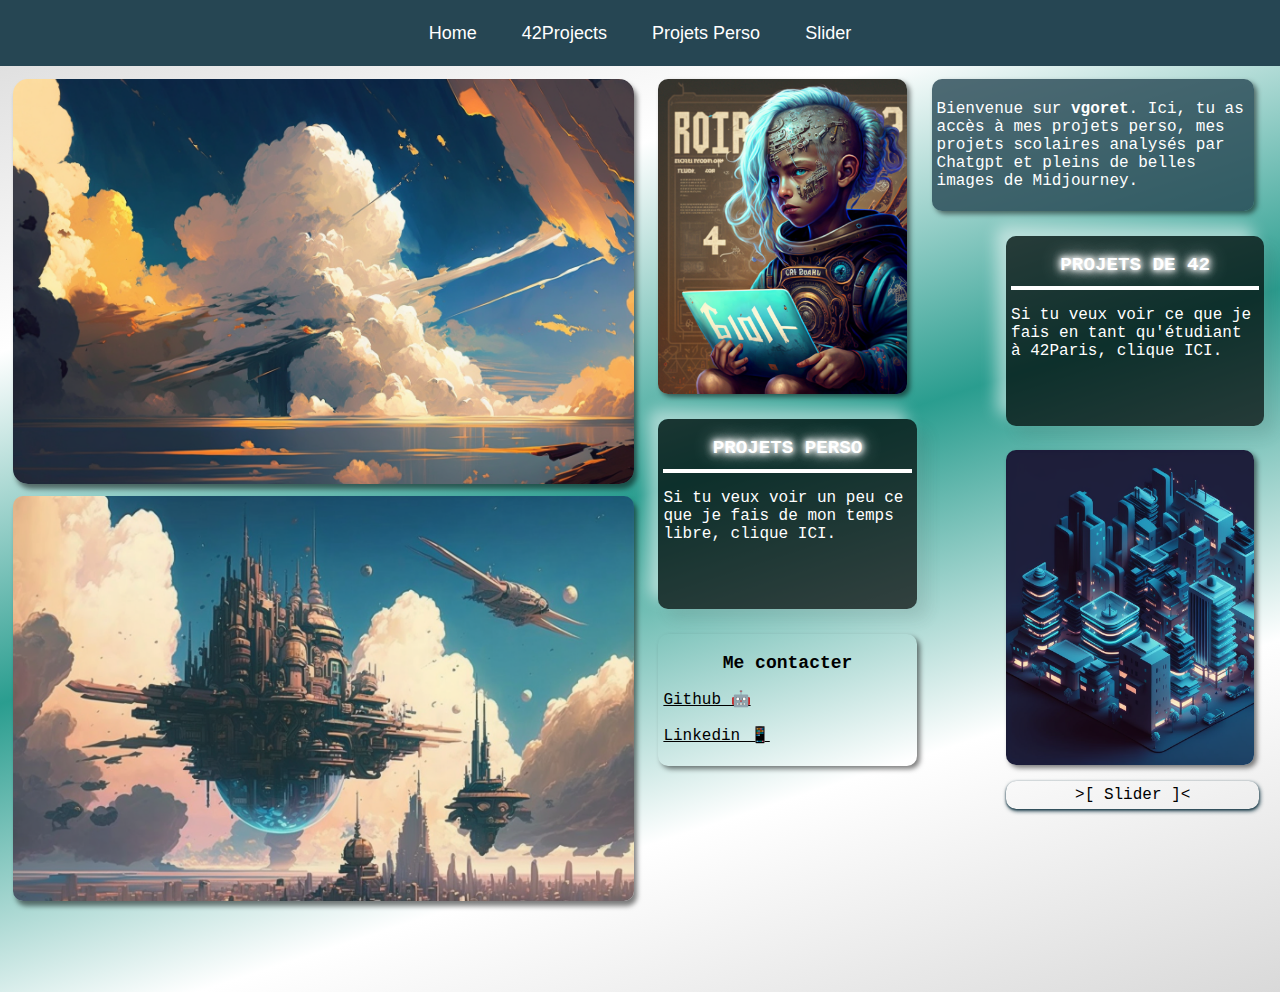
<file: index.html>
<!DOCTYPE html>
<html>
    <head>
        <link rel="icon" href="./img/keyboard.png" type="image/png"> 
        <title>Vgoret.io</title>
        <link rel="stylesheet" type="text/css" href="index.css">
    </head>
<header>
<nav>
   <a href="index.html" class="nav-link">Home</a>
   <a href="projets42.html" class="nav-link">42Projects</a>
   <a href="perso.html" class="nav-link">Projets Perso</a>
   <a href="slider.html" class="nav-link">Slider</a>
</nav>
</header>
<body>
    <div class="container">
        <div class="first_column">
          <div class="photo1"></div>
          <div class="photo2"></div>
        </div>
        <div class="second_column">
            <div class = "mini_photo1"></div>
            <a href="perso.html"><div class ="projets_persos"><h1>Projets Perso</h1><p>Si tu veux voir un peu ce que je fais de mon temps libre, clique ICI.</p></p></div></a>
            <div class = "links">
                <h2 style="font-size:2vh; text-align: center;">Me contacter</h2>
                 <a href="https://www.github.com/victorgrt" style="text-decoration: underline;"><p>Github 🤖</p></a> 
                 <a href="https://www.linkedin.com/in/vgoret/" style="text-decoration: underline;"><p>Linkedin 📱</p></a>
            </div>
        </div>
        <div class="third_column">
            <div class = "arrivée"><p>Bienvenue sur <strong>vgoret</strong>. Ici, tu as accès à mes projets perso, mes projets scolaires analysés par Chatgpt et pleins de belles images de Midjourney.</p></div>
            <a href="projets42.html"><div class = "projets_persos"><h1>Projets de 42</h1><p>Si tu veux voir ce que je fais en tant qu'étudiant à 42Paris, clique ICI.</p></div></a>
            <div class = "mini_photo2"></div>
            <a href="slider.html" id="slider"><p>>[ Slider ]<</p></a>
        </div>      
    </div>
</body>
</html>
</file>
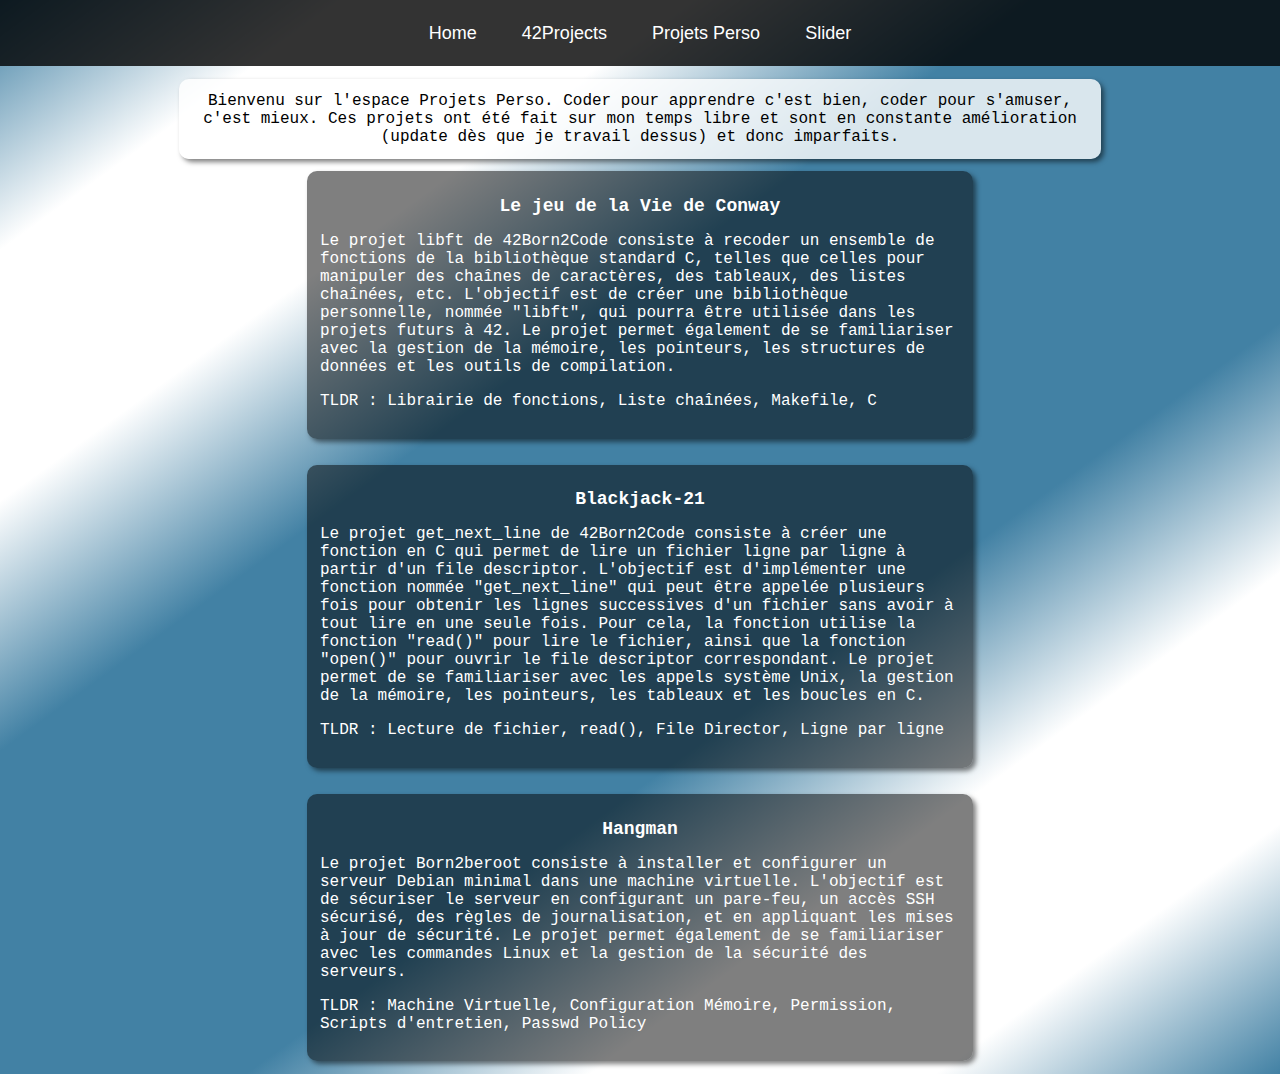
<file: perso.html>
<!DOCTYPE html>
<html>
    <head>
        <link rel="icon" href="./img/keyboard.png" type="image/png"> 
        <title>Perso</title>
        <link rel="stylesheet" type="text/css" href="perso.css">
    </head>
<header>
<nav>
   <a href="index.html" class="nav-link">Home</a>
   <a href="projets42.html" class="nav-link">42Projects</a>
   <a href="perso.html" class="nav-link">Projets Perso</a>
   <a href="slider.html" class="nav-link">Slider</a>
</nav>
</header>
<body>
    <div class ="container">
    <div class="arrivée">Bienvenu sur l'espace Projets Perso. Coder pour apprendre c'est bien, coder pour s'amuser, c'est mieux. Ces projets ont été fait sur mon temps libre et sont en constante amélioration (update dès que je travail dessus) et donc imparfaits.</div>
  
    <div class="projet">
        <a href="./perso/game_of_life.html" id="projet_lien" style="text-decoration:none">
        <h1 class="title">Le jeu de la Vie de Conway</h1>
        <p class="description">Le projet libft de 42Born2Code consiste à recoder un ensemble de fonctions de la bibliothèque standard C, telles que celles pour manipuler des chaînes de caractères, des tableaux, des listes chaînées, etc. L'objectif est de créer une bibliothèque personnelle, nommée "libft", qui pourra être utilisée dans les projets futurs à 42. Le projet permet également de se familiariser avec la gestion de la mémoire, les pointeurs, les structures de données et les outils de compilation.</p>
        <p class="barre">TLDR : Librairie de fonctions, Liste chaînées, Makefile, C</p></div></a>
    <div class="projet">
            <a href="./perso/blackjack.html" id="projet_lien" style="text-decoration:none">
            <h1 class="title">Blackjack-21</h1>
            <p class="description">Le projet get_next_line de 42Born2Code consiste à créer une fonction en C qui permet de lire un fichier ligne par ligne à partir d'un file descriptor. L'objectif est d'implémenter une fonction nommée "get_next_line" qui peut être appelée plusieurs fois pour obtenir les lignes successives d'un fichier sans avoir à tout lire en une seule fois. Pour cela, la fonction utilise la fonction "read()" pour lire le fichier, ainsi que la fonction "open()" pour ouvrir le file descriptor correspondant. Le projet permet de se familiariser avec les appels système Unix, la gestion de la mémoire, les pointeurs, les tableaux et les boucles en C.</p>
            <p class="barre">TLDR : Lecture de fichier, read(), File Director, Ligne par ligne</p></div></a>

        <div class="projet">
            <a href="./perso/hangman.html" id="projet_lien" style="text-decoration:none">
            <h1 class="title">Hangman</h1>
            <p class="description">Le projet Born2beroot consiste à installer et configurer un serveur Debian minimal dans une machine virtuelle. L'objectif est de sécuriser le serveur en configurant un pare-feu, un accès SSH sécurisé, des règles de journalisation, et en appliquant les mises à jour de sécurité. Le projet permet également de se familiariser avec les commandes Linux et la gestion de la sécurité des serveurs.</p>
            <p class="barre">TLDR : Machine Virtuelle, Configuration Mémoire, Permission, Scripts d'entretien, Passwd Policy</p></div></a>

    </div>
</body>
</html>
</file>
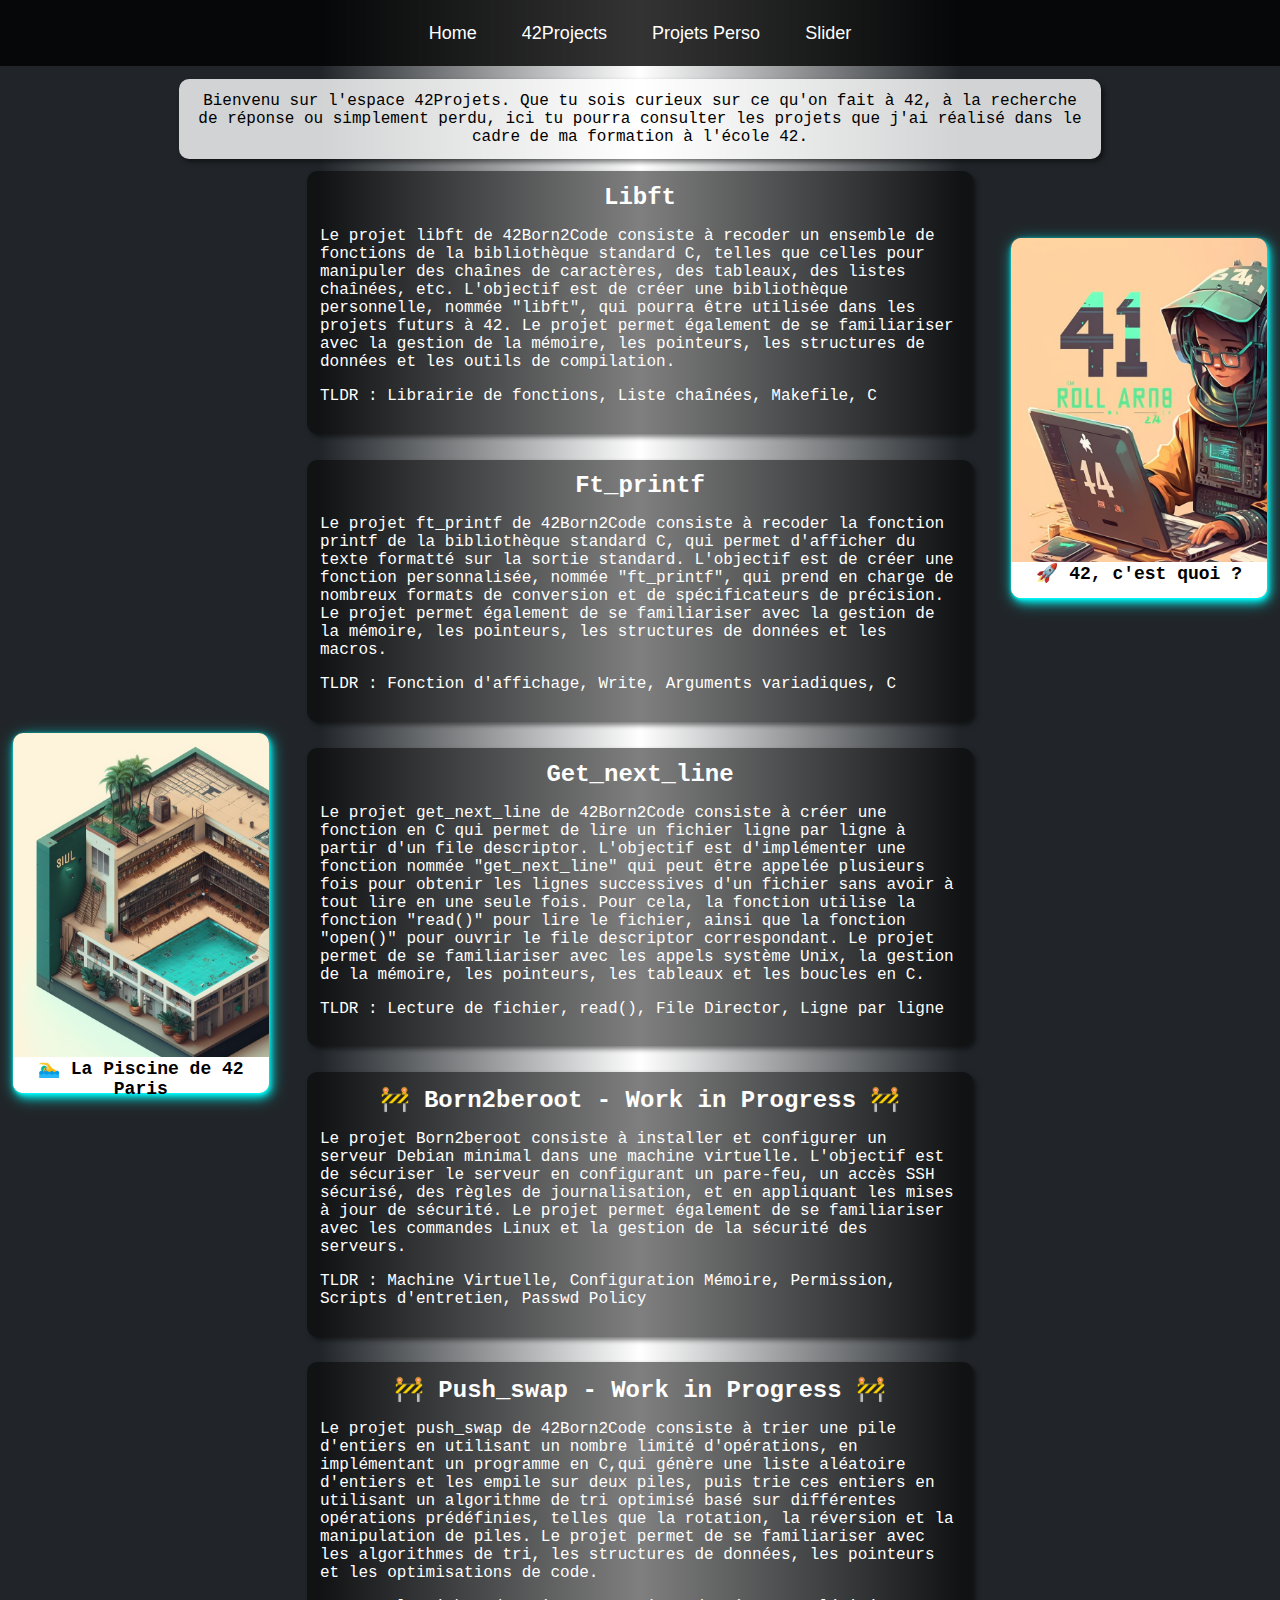
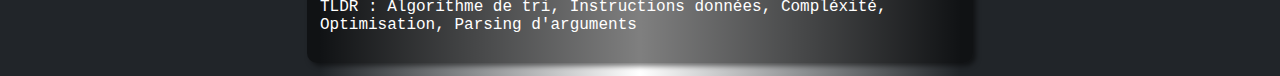
<file: projets42.html>
<!DOCTYPE html>
<html>
    <head>
        <link rel="icon" href="./img/keyboard.png" type="image/png"> 
        <title>42projets</title>
        <link rel="stylesheet" type="text/css" href="projets42.css">
    </head>
<header>
<nav>
   <a href="index.html" class="nav-link">Home</a>
   <a href="projets42.html" class="nav-link">42Projects</a>
   <a href="perso.html" class="nav-link">Projets Perso</a>
   <a href="slider.html" class="nav-link">Slider</a>
</nav>
</header>
<body>
    <div class="info"><h1 class="info_title">🏊‍♂️ La Piscine de 42 Paris</h1></div>
    <a href="https://42.fr/42-cest-quoi/la-methode-42/"><div class="info2"><h1 class="info_title">🚀 42, c'est quoi ?</h1></div></a>
    <div class ="container">
    <div class="arrivée">Bienvenu sur l'espace 42Projets. Que tu sois curieux sur ce qu'on fait à 42, à la recherche de réponse ou simplement perdu, ici tu pourra consulter les projets que j'ai réalisé dans le cadre de ma formation à l'école 42.</div>
  
    <div class="projet">
        <a href="./42projets/libft.html" id="projet_lien" style="text-decoration:none">
        <h1 class="title">Libft</h1>
        <p class="description">Le projet libft de 42Born2Code consiste à recoder un ensemble de fonctions de la bibliothèque standard C, telles que celles pour manipuler des chaînes de caractères, des tableaux, des listes chaînées, etc. L'objectif est de créer une bibliothèque personnelle, nommée "libft", qui pourra être utilisée dans les projets futurs à 42. Le projet permet également de se familiariser avec la gestion de la mémoire, les pointeurs, les structures de données et les outils de compilation.</p>
        <p class="barre">TLDR : Librairie de fonctions, Liste chaînées, Makefile, C</p></div></a>
    
    <div class="projet">
        <a href="./42projets/ft_printf.html" id="projet_lien" style="text-decoration:none">
            <h1 class="title">Ft_printf</h1>
            <p class="description">Le projet ft_printf de 42Born2Code consiste à recoder la fonction printf de la bibliothèque standard C, qui permet d'afficher du texte formatté sur la sortie standard. L'objectif est de créer une fonction personnalisée, nommée "ft_printf", qui prend en charge de nombreux formats de conversion et de spécificateurs de précision. Le projet permet également de se familiariser avec la gestion de la mémoire, les pointeurs, les structures de données et les macros.</p>
            <p class="barre">TLDR : Fonction d'affichage, Write, Arguments variadiques, C</p></div></a>

        <div class="projet">
            <a href="./42projets/get_next_line.html" id="projet_lien" style="text-decoration:none">
            <h1 class="title">Get_next_line</h1>
            <p class="description">Le projet get_next_line de 42Born2Code consiste à créer une fonction en C qui permet de lire un fichier ligne par ligne à partir d'un file descriptor. L'objectif est d'implémenter une fonction nommée "get_next_line" qui peut être appelée plusieurs fois pour obtenir les lignes successives d'un fichier sans avoir à tout lire en une seule fois. Pour cela, la fonction utilise la fonction "read()" pour lire le fichier, ainsi que la fonction "open()" pour ouvrir le file descriptor correspondant. Le projet permet de se familiariser avec les appels système Unix, la gestion de la mémoire, les pointeurs, les tableaux et les boucles en C.</p>
            <p class="barre">TLDR : Lecture de fichier, read(), File Director, Ligne par ligne</p></div></a>

        <div class="projet">
            <a href="./42projets/Born2beroot.html" id="projet_lien" style="text-decoration:none">
            <h1 class="title">🚧 Born2beroot - Work in Progress 🚧</h1>
            <p class="description">Le projet Born2beroot consiste à installer et configurer un serveur Debian minimal dans une machine virtuelle. L'objectif est de sécuriser le serveur en configurant un pare-feu, un accès SSH sécurisé, des règles de journalisation, et en appliquant les mises à jour de sécurité. Le projet permet également de se familiariser avec les commandes Linux et la gestion de la sécurité des serveurs.</p>
            <p class="barre">TLDR : Machine Virtuelle, Configuration Mémoire, Permission, Scripts d'entretien, Passwd Policy</p></div></a>

        <div class="projet">
            <a href="./42projets/push_swap.html" id="projet_lien" style="text-decoration:none">
            <h1 class="title">🚧 Push_swap - Work in Progress 🚧</h1>
            <p class="description"> Le projet push_swap de 42Born2Code consiste à trier une pile d'entiers en utilisant un nombre limité d'opérations, en implémentant un programme en C,qui génère une liste aléatoire d'entiers et les empile sur deux piles, puis trie ces entiers en utilisant un algorithme de tri optimisé basé sur différentes opérations prédéfinies, telles que la rotation, la réversion et la manipulation de piles. Le projet permet de se familiariser avec les algorithmes de tri, les structures de données, les pointeurs et les optimisations de code.</p>
            <p class="barre">TLDR : Algorithme de tri, Instructions données, Compléxité, Optimisation, Parsing d'arguments</p></div></a>
    </div>
</body>
</html>
</file>
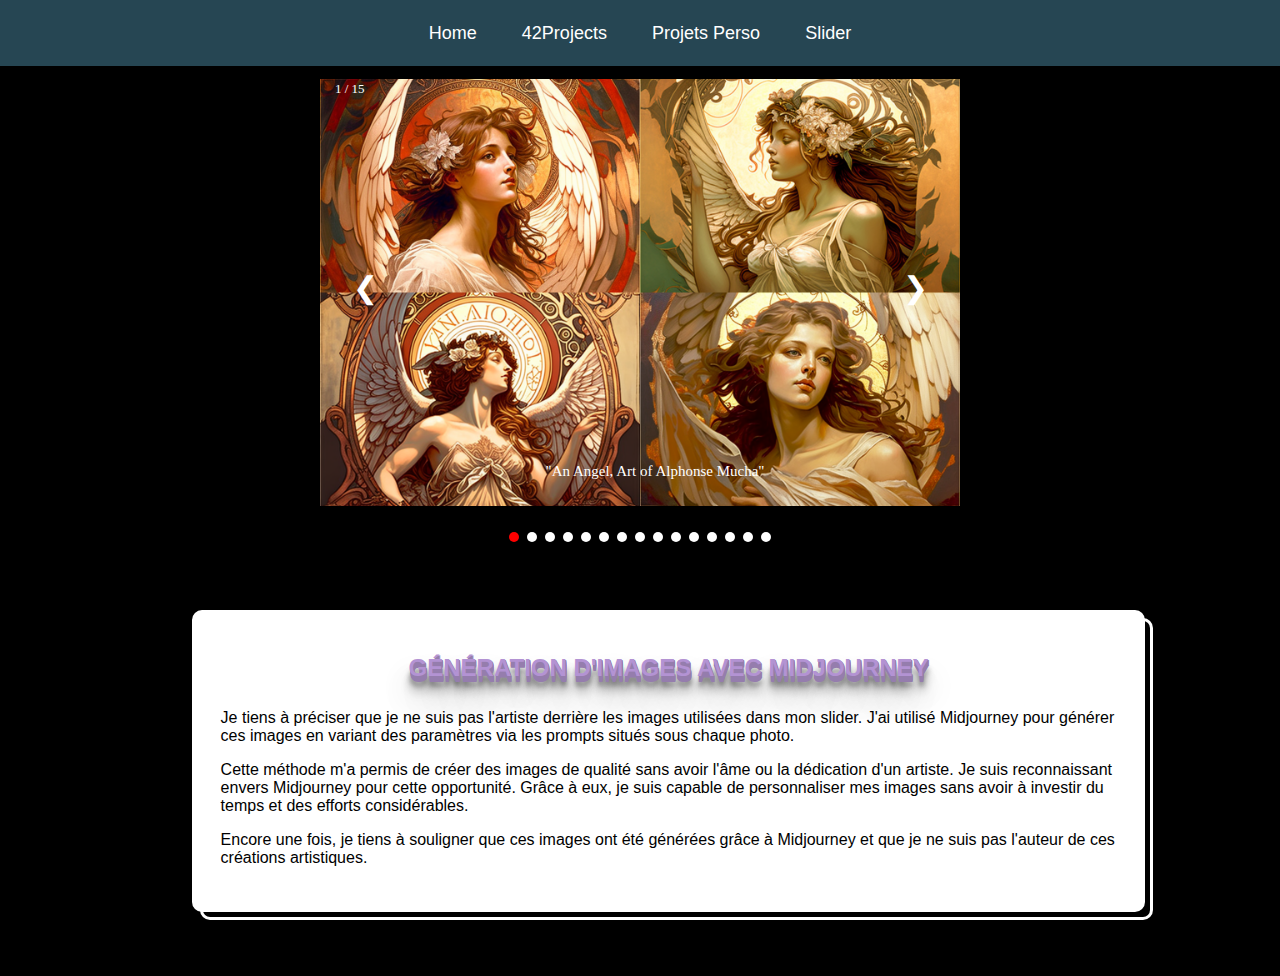
<file: slider.html>
<!DOCTYPE html>
<html>
    <head>
        <link rel="icon" href="./img/keyboard.png" type="image/png"> 
        <title>main</title>
        <link rel="stylesheet" type="text/css" href="slider.css">
    </head>
    <header>
        <nav>
           <a href="index.html" class="nav-link">Home</a>
           <a href="projets42.html" class="nav-link">42Projects</a>
           <a href="perso.html" class="nav-link">Projets Perso</a>
           <a href="slider.html" class="nav-link">Slider</a>
        </nav>
        </header>
    <body>
        <div class="slide-container">
            <div class="custom-slider fade">
                <div class="slide-index">1 / 15</div>
                <img class="slide-img" src="./img/mucha.png">
                <div class="slide-text">"An Angel, Art of Alphonse Mucha"</div>
            </div>
            <div class="custom-slider fade">
                <div class="slide-index">2 / 15</div>
                <img class="slide-img" src="./img/floating_building.png">
                <div class="slide-text">"City floating in the sky, dull neo Tokyo, detailed manga illustration by Zeen Chin and Masashi Kishimoto, ultra hd, trending on artstation, blue and brown cool undertones" (1/3)</div>
            </div>
            <div class="custom-slider fade">
                <div class="slide-index">3 / 15</div>
                <img class="slide-img" src="./img/demon_much.png">
                <div class="slide-text">"Demon, art of Alphonse Mucha"</div>
            </div>
            <div class="custom-slider fade">
                <div class="slide-index">4 / 15</div>
                <img class="slide-img" src="./img/isometric_city.png">
                <div class="slide-text">"Isometric City Light - Blue - Background"</div>
            </div>
            <div class="custom-slider fade">
                <div class="slide-index">5 / 15</div>
                <img class="slide-img" src="./img/yakuza.png">
                <div class="slide-text">"A Yakuza From The Future"</div>
            </div>
            <div class="custom-slider fade">
                <div class="slide-index">6 / 15</div>
                <img class="slide-img" src="./img/forest.png">
                <div class="slide-text">"A Human Like Creature Walking in a Luxurious Forest with lot of Life and Plant on a Far Away Planete"</div>
            </div>
            <div class="custom-slider fade">
                <div class="slide-index">7 / 15</div>
                <img class="slide-img" src="./img/sky.png">
                <div class="slide-text">" Expressionist Minimalist, Clouds, Aerial View, Disco - Elysium - style, wide - angle"</div>
            </div>
            <div class="custom-slider fade">
                <div class="slide-index">8 / 15</div>
                <img class="slide-img" src="./img/Yang.grt_a_blog_website_uiux_2ff6240e-b233-4859-a725-2642e7b2a527.png">
                <div class="slide-text">"A Blog Website, UI/UX"</div>
            </div>
            <div class="custom-slider fade">
                <div class="slide-index">9 / 15</div>
                <img class="slide-img" src="./img/Yang.grt_an_astronaute_on_a_beautyfull_weird_planete_far_from_e_015407b7-250f-4183-b4ad-df62da7a527c.png">
                <div class="slide-text">"An Astronaute On a Beautyfull Weird Planete Far From Earth"</div>
            </div>
            <div class="custom-slider fade">
                <div class="slide-index">10 / 15</div>
                <img class="slide-img" src="./img/campfire.png">
                <div class="slide-text">"Very Small and Far Away Campfire Lost in a Big Winter Forest"</div>
            </div>
            <div class="custom-slider fade">
                <div class="slide-index">11 / 15</div>
                <img class="slide-img" src="./img/floating_building.png">
                <div class="slide-text">"City floating in the sky, dull neo Tokyo, detailed manga illustration by Zeen Chin and Masashi Kishimoto, ultra hd, trending on artstation, blue and brown cool undertones (2/3)"</div>
            </div>
            <div class="custom-slider fade">
                <div class="slide-index">12 / 15</div>
                <img class="slide-img" src="./img/flying_building.png">
                <div class="slide-text">"City floating in the sky, dull neo Tokyo, detailed manga illustration by Zeen Chin and Masashi Kishimoto, ultra hd, trending on artstation, blue and brown cool undertones (3/3)"</div>
            </div>
            <div class="custom-slider fade">
                <div class="slide-index">13 / 15</div>
                <img class="slide-img" src="./img/libft.png">
                <div class="slide-text">"Mon Gros Cerveau"</div>
            </div>
            <div class="custom-slider fade">
                <div class="slide-index">14 / 15</div>
                <img class="slide-img" src="./img/wizard house.png">
                <div class="slide-text">"Wizard House Interior With Walls Covered in Spells and Jewerley"</div>
            </div>
            <div class="custom-slider fade">
                <div class="slide-index">15 / 15</div>
                <img class="slide-img" src="./img/isoiso.png">
                <div class="slide-text">"Isometric Isometric Steampunk"</div>
            </div>
            <a class="prev" onclick="plusSlides(-1)">❮</a>
            <a class="next" onclick="plusSlides(1)">❯</a>
        </div>
        <br>
        <div class="slide-dot">
            <span class="dot" onclick="currentSlide(1)"></span>
            <span class="dot" onclick="currentSlide(2)"></span>
            <span class="dot" onclick="currentSlide(3)"></span>
            <span class="dot" onclick="currentSlide(3)"></span>
            <span class="dot" onclick="currentSlide(5)"></span>
            <span class="dot" onclick="currentSlide(6)"></span>
            <span class="dot" onclick="currentSlide(7)"></span>
            <span class="dot" onclick="currentSlide(8)"></span>
            <span class="dot" onclick="currentSlide(9)"></span>
            <span class="dot" onclick="currentSlide(10)"></span>
            <span class="dot" onclick="currentSlide(11)"></span>
            <span class="dot" onclick="currentSlide(12)"></span>
            <span class="dot" onclick="currentSlide(13)"></span>
            <span class="dot" onclick="currentSlide(14)"></span>
            <span class="dot" onclick="currentSlide(15)"></span>
        </div>
        <div class="slide_text">
        <h1>Génération d'images avec Midjourney</h1>
        <p>Je tiens à préciser que je ne suis pas l'artiste derrière les images utilisées dans mon slider. J'ai utilisé Midjourney pour générer ces images en variant des paramètres via les prompts situés sous chaque photo.</p>
        <p>Cette méthode m'a permis de créer des images de qualité sans avoir l'âme ou la dédication d'un artiste. Je suis reconnaissant envers Midjourney pour cette opportunité. Grâce à eux, je suis capable de personnaliser mes images sans avoir à investir du temps et des efforts considérables.</p>
        <p>Encore une fois, je tiens à souligner que ces images ont été générées grâce à Midjourney et que je ne suis pas l'auteur de ces créations artistiques.</p>
        </div>
        </body>
        <script>var slideIndex = 1;
            showSlides(slideIndex);
            
            document.addEventListener("keydown", function(event) {
  if (event.keyCode == 37) { // Flèche gauche
    plusSlides(-1);
  }
  else if (event.keyCode == 39) { // Flèche droite
    plusSlides(1);
  }
});

            function plusSlides(n) {
                showSlides(slideIndex += n);
            }
            
            function currentSlide(n) {
                showSlides(slideIndex = n);
            }
            
            function showSlides(n) {
                var i;
                var slides = document.getElementsByClassName("custom-slider");
                var dots = document.getElementsByClassName("dot");
                if (n > slides.length) {slideIndex = 1}
                if (n < 1) {slideIndex = slides.length}
                for (i = 0; i < slides.length; i++) {
                    slides[i].style.display = "none";
                }
                for (i = 0; i < dots.length; i++) {
                    dots[i].className = dots[i].className.replace(" active", "");
                }
                slides[slideIndex-1].style.display = "block";
                dots[slideIndex-1].className += " active";
            }
            </script>

</html>
</file>
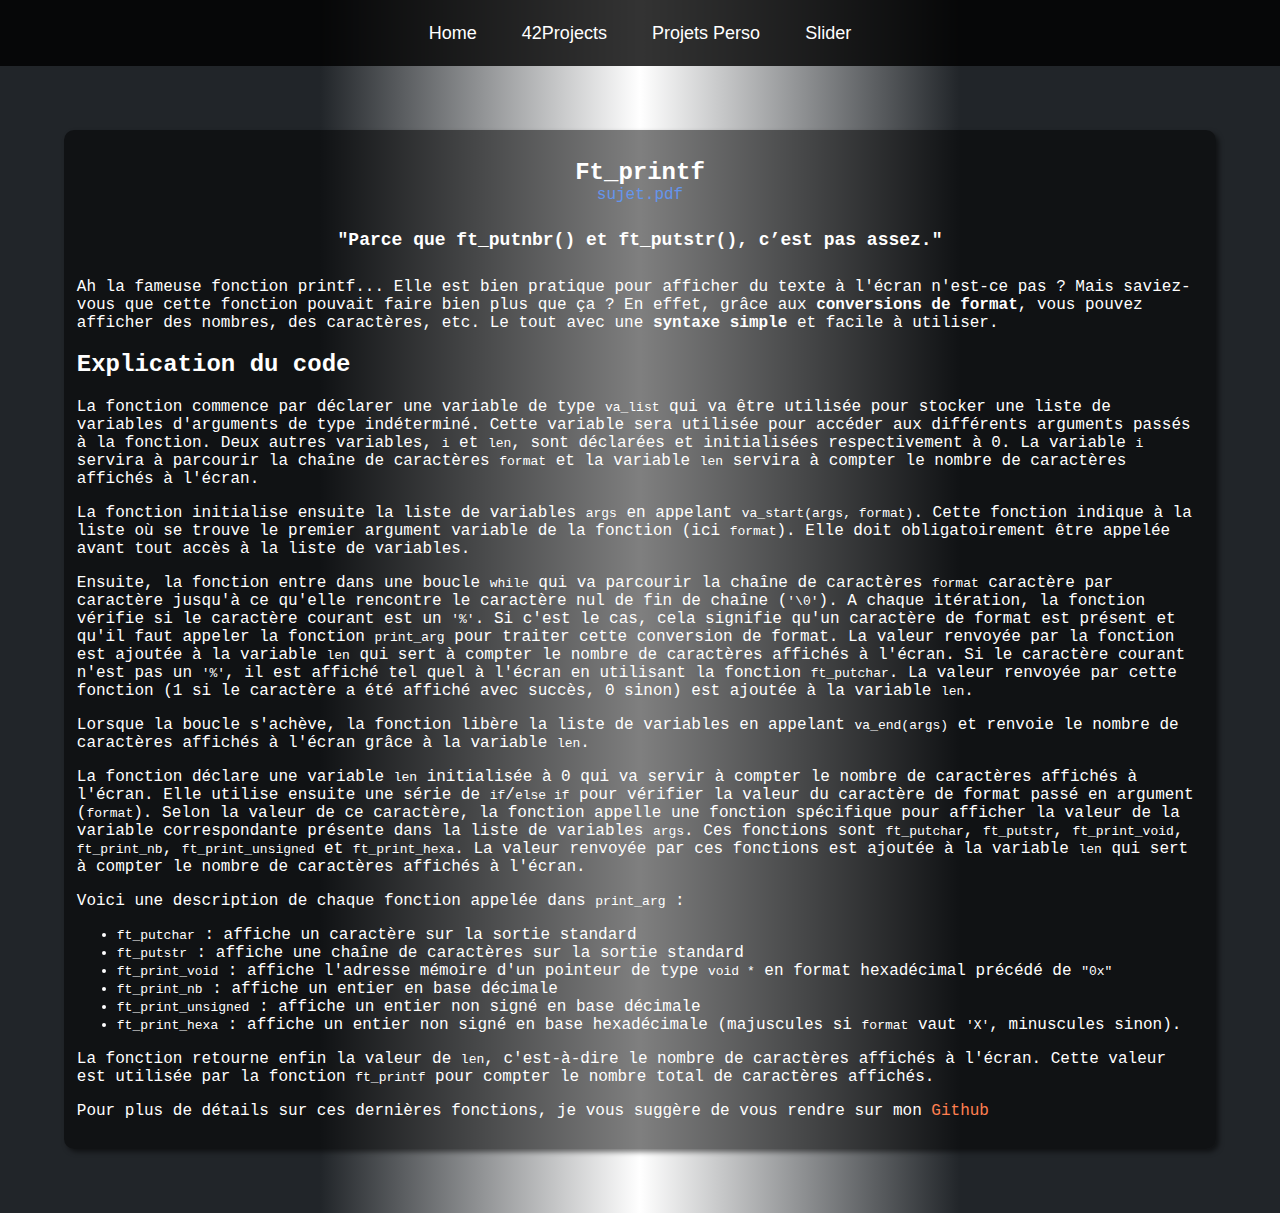
<file: 42projets/ft_printf.html>
<!DOCTYPE html>
<html>
    <head>
        <link rel="icon" href="../img/keyboard.png" type="image/png"> 
        <title>Ft_printf</title>
        <link rel="stylesheet" type="text/css" href="ft_printf.css">
    </head>
<header>
<nav>
   <a href="../index.html" class="nav-link">Home</a>
   <a href="../projets42.html" class="nav-link">42Projects</a>
   <a href="../perso.html" class="nav-link">Projets Perso</a>
   <a href="../slider.html" class="nav-link">Slider</a>
</nav>
</header>
<body>
    <div class = "container">
        <h1 class="title">Ft_printf</h1><a href="https://cdn.intra.42.fr/pdf/pdf/69191/fr.subject.pdf" class="sujet">sujet.pdf</a>
        <h2 class="subtitle">"Parce que ft_putnbr() et ft_putstr(), c’est pas assez."</h2>
        <div class="content">       
            <p>Ah la fameuse fonction printf... Elle est bien pratique pour afficher du texte à l'écran n'est-ce pas ? Mais saviez-vous que cette fonction pouvait faire bien plus que ça ? En effet, grâce aux <strong>conversions de format</strong>, vous pouvez afficher des nombres, des caractères, etc. Le tout avec une <strong>syntaxe simple</strong> et facile à utiliser. </p>
            <script src="https://gist.github.com/victorgrt/880df9c2131f31fba6c3fbe39616755c.js"></script>
            <h2>Explication du code</h2>
            <p>La fonction commence par déclarer une variable de type <code>va_list</code> qui va être utilisée pour stocker une liste de variables d'arguments de type indéterminé. Cette variable sera utilisée pour accéder aux différents arguments passés à la fonction. Deux autres variables, <code>i</code> et <code>len</code>, sont déclarées et initialisées respectivement à 0. La variable <code>i</code> servira à parcourir la chaîne de caractères <code>format</code> et la variable <code>len</code> servira à compter le nombre de caractères affichés à l'écran.</p>
            <p>La fonction initialise ensuite la liste de variables <code>args</code> en appelant <code>va_start(args, format)</code>. Cette fonction indique à la liste où se trouve le premier argument variable de la fonction (ici <code>format</code>). Elle doit obligatoirement être appelée avant tout accès à la liste de variables.</p>
            <p>Ensuite, la fonction entre dans une boucle <code>while</code> qui va parcourir la chaîne de caractères <code>format</code> caractère par caractère jusqu'à ce qu'elle rencontre le caractère nul de fin de chaîne (<code>'\0'</code>). A chaque itération, la fonction vérifie si le caractère courant est un <code>'%'</code>. Si c'est le cas, cela signifie qu'un caractère de format est présent et qu'il faut appeler la fonction <code>print_arg</code> pour traiter cette conversion de format. La valeur renvoyée par la fonction est ajoutée à la variable <code>len</code> qui sert à compter le nombre de caractères affichés à l'écran. Si le caractère courant n'est pas un <code>'%'</code>, il est affiché tel quel à l'écran en utilisant la fonction <code>ft_putchar</code>. La valeur renvoyée par cette fonction (1 si le caractère a été affiché avec succès, 0 sinon) est ajoutée à la variable <code>len</code>.</p>
            <p>Lorsque la boucle s'achève, la fonction libère la liste de variables en appelant <code>va_end(args)</code> et renvoie le nombre de caractères affichés à l'écran grâce à la variable <code>len</code>.</p>
            <script src="https://gist.github.com/victorgrt/d0d4e4092b7956b7bdb3484bbfe4ba38.js"></script>
            <p>La fonction déclare une variable <code>len</code> initialisée à 0 qui va servir à compter le nombre de caractères affichés à l'écran. Elle utilise ensuite une série de <code>if</code>/<code>else if</code> pour vérifier la valeur du caractère de format passé en argument (<code>format</code>). Selon la valeur de ce caractère, la fonction appelle une fonction spécifique pour afficher la valeur de la variable correspondante présente dans la liste de variables <code>args</code>. Ces fonctions sont <code>ft_putchar</code>, <code>ft_putstr</code>, <code>ft_print_void</code>, <code>ft_print_nb</code>, <code>ft_print_unsigned</code> et <code>ft_print_hexa</code>. La valeur renvoyée par ces fonctions est ajoutée à la variable <code>len</code> qui sert à compter le nombre de caractères affichés à l'écran.</p>
            <p>Voici une description de chaque fonction appelée dans <code>print_arg</code> :</p>
            <ul>
              <li><code>ft_putchar</code> : affiche un caractère sur la sortie standard</li>
              <li><code>ft_putstr</code> : affiche une chaîne de caractères sur la sortie standard</li>
              <li><code>ft_print_void</code> : affiche l'adresse mémoire d'un pointeur de type <code>void *</code> en format hexadécimal précédé de <code>"0x"</code></li>
              <li><code>ft_print_nb</code> : affiche un entier en base décimale</li>
              <li><code>ft_print_unsigned</code> : affiche un entier non signé en base décimale</li>
              <li><code>ft_print_hexa</code> : affiche un entier non signé en base hexadécimale (majuscules si <code>format</code> vaut <code>'X'</code>, minuscules sinon).</li>
            </ul>
            <p>La fonction retourne enfin la valeur de <code>len</code>, c'est-à-dire le nombre de caractères affichés à l'écran. Cette valeur est utilisée par la fonction <code>ft_printf</code> pour compter le nombre total de caractères affichés.</p>
            <p>Pour plus de détails sur ces dernières fonctions, je vous suggère de vous rendre sur mon <a href="https://github.com/victorgrt/ft_printf/tree/main/ft_printf" style="text-decoration:none;color:coral">Github</a></p>
            
        </div>
    </div>

</body>
</html>
</file>
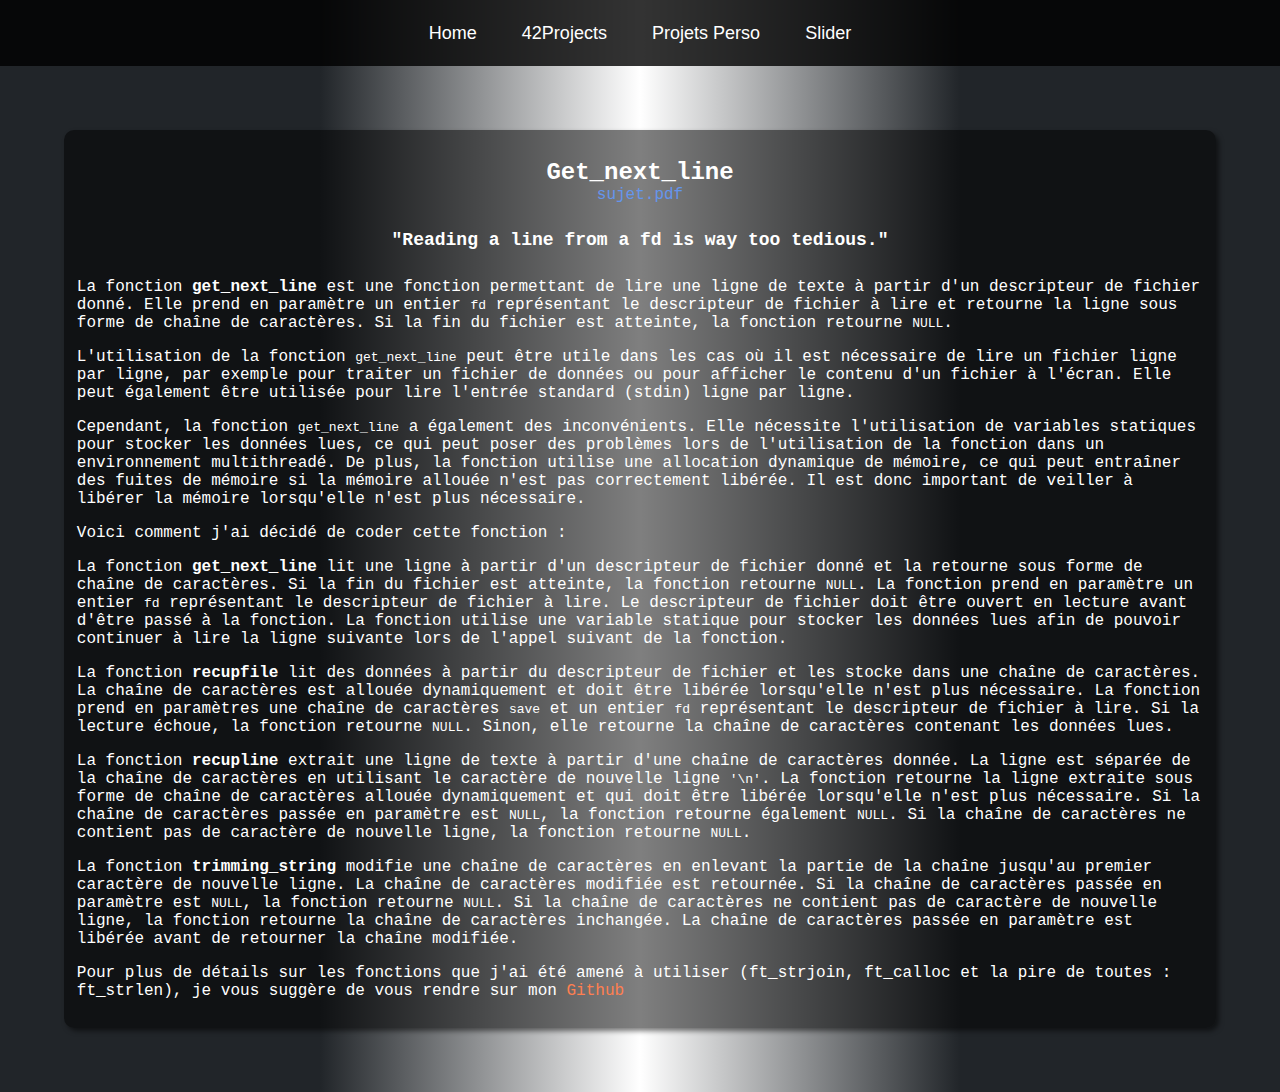
<file: 42projets/get_next_line.html>
<!DOCTYPE html>
<html>
    <head>
        <link rel="icon" href="../img/keyboard.png" type="image/png"> 
        <title>Get_next_line</title>
        <link rel="stylesheet" type="text/css" href="get_next_line.css">
    </head>
<header>
<nav>
   <a href="../index.html" class="nav-link">Home</a>
   <a href="../projets42.html" class="nav-link">42Projects</a>
   <a href="../perso.html" class="nav-link">Projets Perso</a>
   <a href="../slider.html" class="nav-link">Slider</a>
</nav>
</header>
<body>
    <div class = "container">
        <h1 class="title">Get_next_line</h1><a href="https://cdn.intra.42.fr/pdf/pdf/71298/en.subject.pdf" class="sujet">sujet.pdf</a>
        <h2 class="subtitle">"Reading a line from a fd is way too tedious."</h2>
        <div class="content">       
            <p>La fonction <strong>get_next_line</strong> est une fonction permettant de lire une ligne de texte à partir d'un descripteur de fichier donné. Elle prend en paramètre un entier <code>fd</code> représentant le descripteur de fichier à lire et retourne la ligne sous forme de chaîne de caractères. Si la fin du fichier est atteinte, la fonction retourne <code>NULL</code>.</p>
            <p>L'utilisation de la fonction <code>get_next_line</code> peut être utile dans les cas où il est nécessaire de lire un fichier ligne par ligne, par exemple pour traiter un fichier de données ou pour afficher le contenu d'un fichier à l'écran. Elle peut également être utilisée pour lire l'entrée standard (stdin) ligne par ligne.</p>
            <p>Cependant, la fonction <code>get_next_line</code> a également des inconvénients. Elle nécessite l'utilisation de variables statiques pour stocker les données lues, ce qui peut poser des problèmes lors de l'utilisation de la fonction dans un environnement multithreadé. De plus, la fonction utilise une allocation dynamique de mémoire, ce qui peut entraîner des fuites de mémoire si la mémoire allouée n'est pas correctement libérée. Il est donc important de veiller à libérer la mémoire lorsqu'elle n'est plus nécessaire.</p>
            <p> Voici comment j'ai décidé de coder cette fonction :</p>
            <script src="https://gist.github.com/victorgrt/4cf4b87e9e00baf9e6cce13ed4fc8c1e.js"></script>
        <p>La fonction <strong>get_next_line</strong> lit une ligne à partir d'un descripteur de fichier donné et la retourne sous forme de chaîne de caractères. Si la fin du fichier est atteinte, la fonction retourne <code>NULL</code>. La fonction prend en paramètre un entier <code>fd</code> représentant le descripteur de fichier à lire. Le descripteur de fichier doit être ouvert en lecture avant d'être passé à la fonction. La fonction utilise une variable statique pour stocker les données lues afin de pouvoir continuer à lire la ligne suivante lors de l'appel suivant de la fonction.</p>
        <script src="https://gist.github.com/victorgrt/549cdf38c363a7312357b204c1f37a89.js"></script>
        <p>La fonction <strong>recupfile</strong> lit des données à partir du descripteur de fichier et les stocke dans une chaîne de caractères. La chaîne de caractères est allouée dynamiquement et doit être libérée lorsqu'elle n'est plus nécessaire. La fonction prend en paramètres une chaîne de caractères <code>save</code> et un entier <code>fd</code> représentant le descripteur de fichier à lire. Si la lecture échoue, la fonction retourne <code>NULL</code>. Sinon, elle retourne la chaîne de caractères contenant les données lues.</p>
        <script src="https://gist.github.com/victorgrt/04f685f75b5c51f6bdbd2897bf661eba.js"></script>
        <p>La fonction <strong>recupline</strong> extrait une ligne de texte à partir d'une chaîne de caractères donnée. La ligne est séparée de la chaîne de caractères en utilisant le caractère de nouvelle ligne <code>'\n'</code>. La fonction retourne la ligne extraite sous forme de chaîne de caractères allouée dynamiquement et qui doit être libérée lorsqu'elle n'est plus nécessaire. Si la chaîne de caractères passée en paramètre est <code>NULL</code>, la fonction retourne également <code>NULL</code>. Si la chaîne de caractères ne contient pas de caractère de nouvelle ligne, la fonction retourne <code>NULL</code>.</p>
        <script src="https://gist.github.com/victorgrt/34cb0408c776cbe8a97682a52af4d765.js"></script>
        <p>La fonction <strong>trimming_string</strong> modifie une chaîne de caractères en enlevant la partie de la chaîne jusqu'au premier caractère de nouvelle ligne. La chaîne de caractères modifiée est retournée. Si la chaîne de caractères passée en paramètre est <code>NULL</code>, la fonction retourne <code>NULL</code>. Si la chaîne de caractères ne contient pas de caractère de nouvelle ligne, la fonction retourne la chaîne de caractères inchangée. La chaîne de caractères passée en paramètre est libérée avant de retourner la chaîne modifiée.</p> 
    
        
    <p>Pour plus de détails sur les fonctions que j'ai été amené à utiliser (ft_strjoin, ft_calloc et la pire de toutes : ft_strlen), je vous suggère de vous rendre sur mon <a href="https://github.com/victorgrt/ft_printf/tree/main/ft_printf" style="text-decoration:none;color:coral">Github</a></p>
    
            
        </div>
    </div>

</body>
</html>
</file>
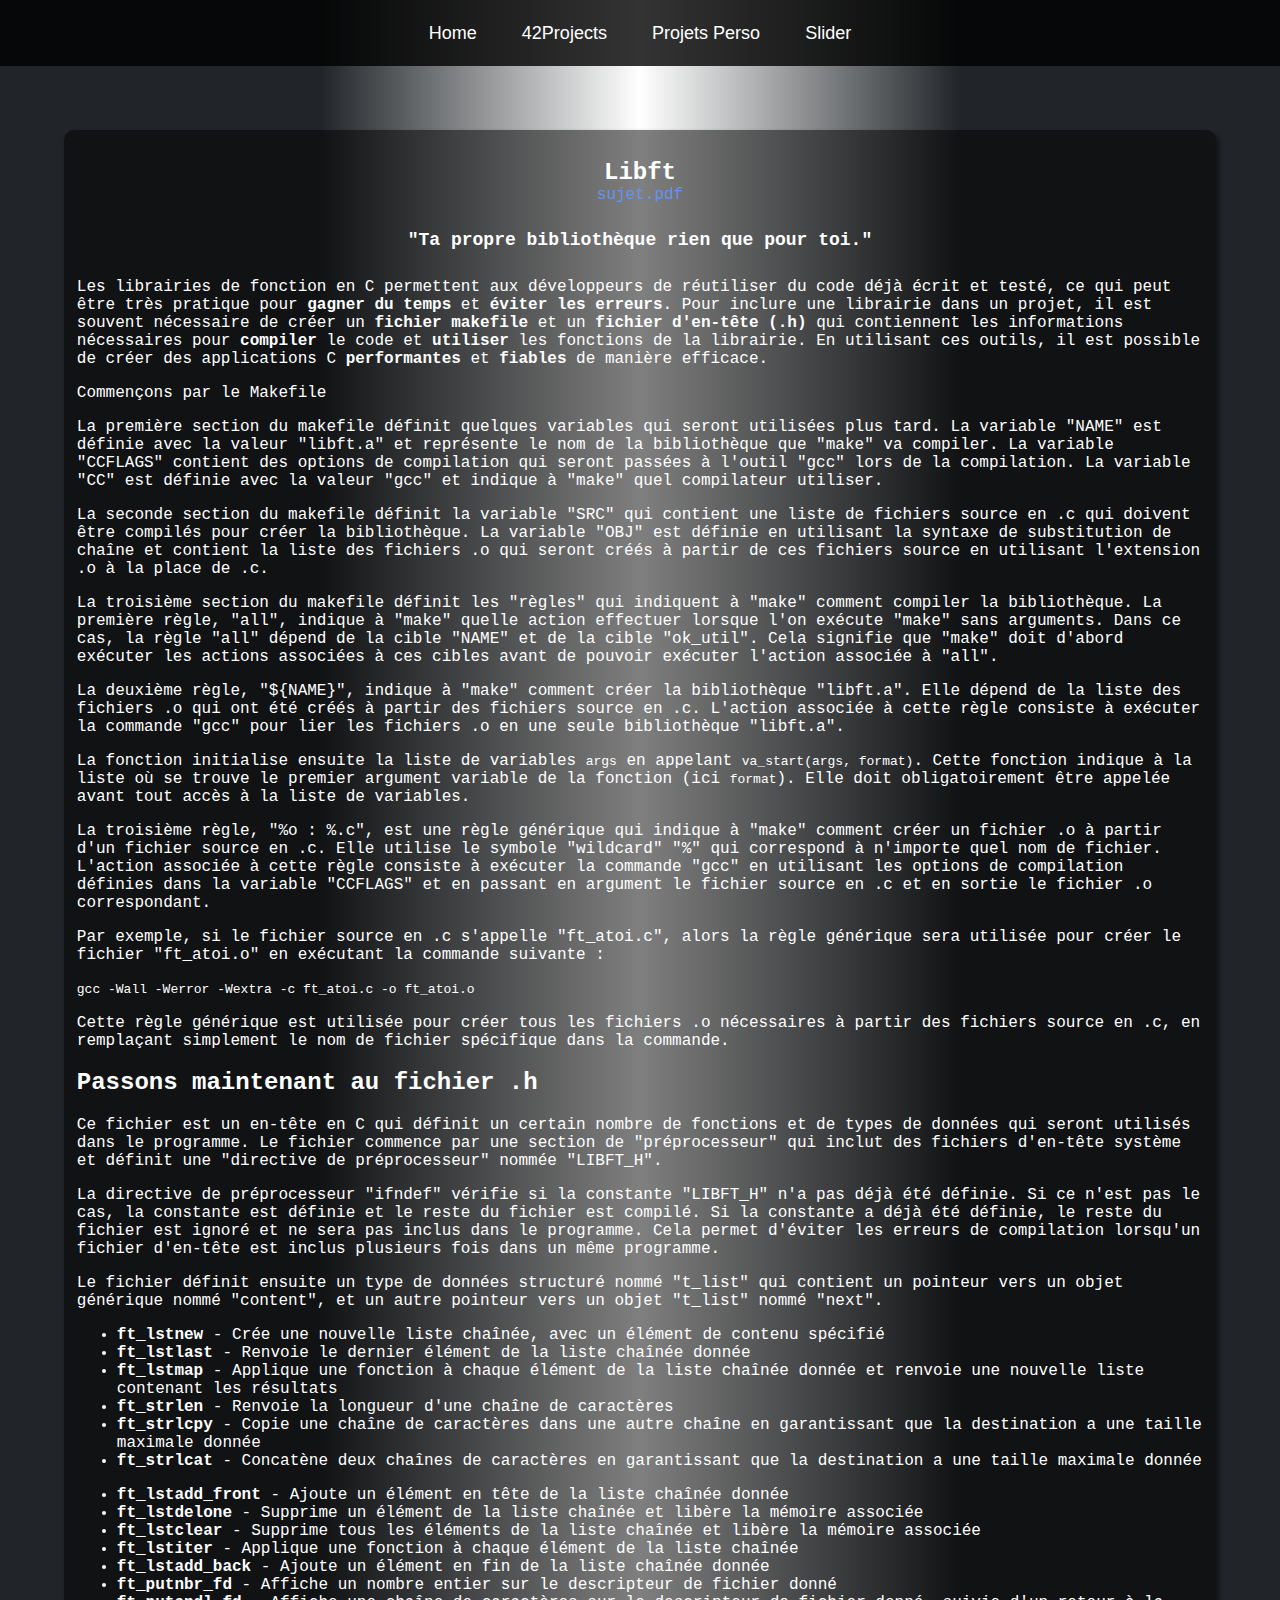
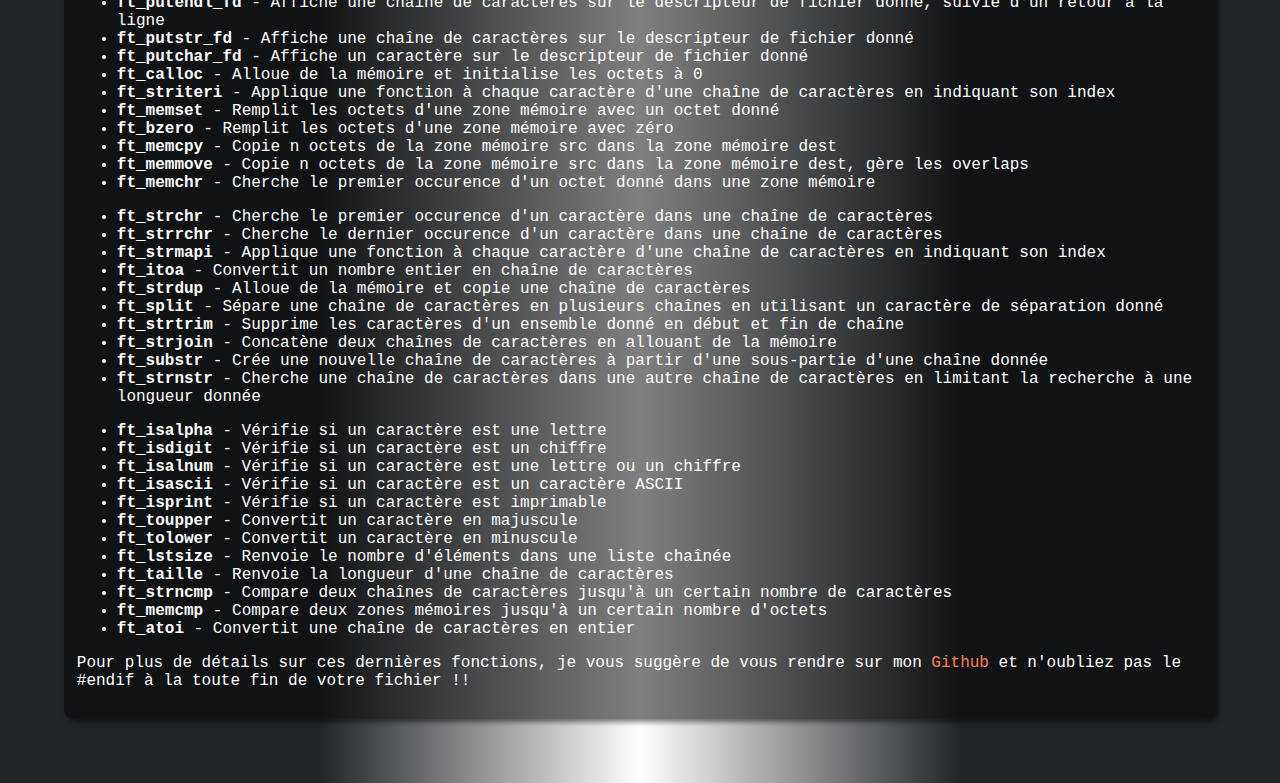
<file: 42projets/libft.html>
<!DOCTYPE html>
<html>
    <head>
        <link rel="icon" href="../img/keyboard.png" type="image/png"> 
        <title>Libft</title>
        <link rel="stylesheet" type="text/css" href="libft.css">
    </head>
<header>
<nav>
   <a href="../index.html" class="nav-link">Home</a>
   <a href="../projets42.html" class="nav-link">42Projects</a>
   <a href="../perso.html" class="nav-link">Projets Perso</a>
   <a href="../slider.html" class="nav-link">Slider</a>
</nav>
</header>
<body>
    <div class = "container">
        <h1 class="title">Libft</h1><a href="https://cdn.intra.42.fr/pdf/pdf/69787/fr.subject.pdf" class="sujet">sujet.pdf</a>
        <h2 class="subtitle">"Ta propre bibliothèque rien que pour toi."</h2>
        <div class="content">       
            <p>Les librairies de fonction en C permettent aux développeurs de réutiliser du code déjà écrit et testé, ce qui peut être très pratique pour <strong>gagner du temps</strong> et <strong>éviter les erreurs</strong>. Pour inclure une librairie dans un projet, il est souvent nécessaire de créer un <strong>fichier makefile</strong> et un <strong>fichier d'en-tête (.h)</strong> qui contiennent les informations nécessaires pour <strong>compiler</strong> le code et <strong>utiliser</strong> les fonctions de la librairie. En utilisant ces outils, il est possible de créer des applications C <strong>performantes</strong> et <strong>fiables</strong> de manière efficace.</p>
            <p>Commençons par le Makefile</p>
            <script src="https://gist.github.com/victorgrt/636933570ae0a531c9321149492da69c.js"></script>
    <p>La première section du makefile définit quelques variables qui seront utilisées plus tard. La variable "NAME" est définie avec la valeur "libft.a" et représente le nom de la bibliothèque que "make" va compiler. La variable "CCFLAGS" contient des options de compilation qui seront passées à l'outil "gcc" lors de la compilation. La variable "CC" est définie avec la valeur "gcc" et indique à "make" quel compilateur utiliser.</p>
    <p>La seconde section du makefile définit la variable "SRC" qui contient une liste de fichiers source en .c qui doivent être compilés pour créer la bibliothèque. La variable "OBJ" est définie en utilisant la syntaxe de substitution de chaîne et contient la liste des fichiers .o qui seront créés à partir de ces fichiers source en utilisant l'extension .o à la place de .c.</p>
    <script src="https://gist.github.com/victorgrt/4794b75385ea50ae6746374c94b27ba9.js"></script>
    <p>La troisième section du makefile définit les "règles" qui indiquent à "make" comment compiler la bibliothèque. La première règle, "all", indique à "make" quelle action effectuer lorsque l'on exécute "make" sans arguments. Dans ce cas, la règle "all" dépend de la cible "NAME" et de la cible "ok_util". Cela signifie que "make" doit d'abord exécuter les actions associées à ces cibles avant de pouvoir exécuter l'action associée à "all".</p>
    <p>La deuxième règle, "${NAME}", indique à "make" comment créer la bibliothèque "libft.a". Elle dépend de la liste des fichiers .o qui ont été créés à partir des fichiers source en .c. L'action associée à cette règle consiste à exécuter la commande "gcc" pour lier les fichiers .o en une seule bibliothèque "libft.a".</p>
    <p>La fonction initialise ensuite la liste de variables <code>args</code> en appelant <code>va_start(args, format)</code>. Cette fonction indique à la liste où se trouve le premier argument variable de la fonction (ici <code>format</code>). Elle doit obligatoirement être appelée avant tout accès à la liste de variables.</p>
    <p>La troisième règle, "%o : %.c", est une règle générique qui indique à "make" comment créer un fichier .o à partir d'un fichier source en .c. Elle utilise le symbole "wildcard" "%" qui correspond à n'importe quel nom de fichier. L'action associée à cette règle consiste à exécuter la commande "gcc" en utilisant les options de compilation définies dans la variable "CCFLAGS" et en passant en argument le fichier source en .c et en sortie le fichier .o correspondant.</p>
    <p>Par exemple, si le fichier source en .c s'appelle "ft_atoi.c", alors la règle générique sera utilisée pour créer le fichier "ft_atoi.o" en exécutant la commande suivante :</p>
    <p><code>gcc -Wall -Werror -Wextra -c ft_atoi.c -o ft_atoi.o</code></p>
    <p>Cette règle générique est utilisée pour créer tous les fichiers .o nécessaires à partir des fichiers source en .c, en remplaçant simplement le nom de fichier spécifique dans la commande.</p>
    <h2>Passons maintenant au fichier .h</h2>
    <script src="https://gist.github.com/victorgrt/ec340826d3e56fcdb651b07768609e2d.js"></script>
    <p>Ce fichier est un en-tête en C qui définit un certain nombre de fonctions et de types de données qui seront utilisés dans le programme. Le fichier commence par une section de "préprocesseur" qui inclut des fichiers d'en-tête système et définit une "directive de préprocesseur" nommée "LIBFT_H".</p>
    <p>La directive de préprocesseur "ifndef" vérifie si la constante "LIBFT_H" n'a pas déjà été définie. Si ce n'est pas le cas, la constante est définie et le reste du fichier est compilé. Si la constante a déjà été définie, le reste du fichier est ignoré et ne sera pas inclus dans le programme. Cela permet d'éviter les erreurs de compilation lorsqu'un fichier d'en-tête est inclus plusieurs fois dans un même programme.</p>
    <p>Le fichier définit ensuite un type de données structuré nommé "t_list" qui contient un pointeur vers un objet générique nommé "content", et un autre pointeur vers un objet "t_list" nommé "next".</p>
    <script src="https://gist.github.com/victorgrt/b2a8fdb54d826a8418221a6809d199bf.js"></script>
    <ul>
      <li><b>ft_lstnew</b> - Crée une nouvelle liste chaînée, avec un élément de contenu spécifié</li>
      <li><b>ft_lstlast</b> - Renvoie le dernier élément de la liste chaînée donnée</li>
      <li><b>ft_lstmap</b> - Applique une fonction à chaque élément de la liste chaînée donnée et renvoie une nouvelle liste contenant les résultats</li>
      <li><b>ft_strlen</b> - Renvoie la longueur d'une chaîne de caractères</li>
      <li><b>ft_strlcpy</b> - Copie une chaîne de caractères dans une autre chaîne en garantissant que la destination a une taille maximale donnée</li>
      <li><b>ft_strlcat</b> - Concatène deux chaînes de caractères en garantissant que la destination a une taille maximale donnée</li>
    </ul>
    <script src="https://gist.github.com/victorgrt/353dd2e1aca0568fff1ae757a008b229.js"></script>
    <ul>
    <li><b>ft_lstadd_front</b> - Ajoute un élément en tête de la liste chaînée donnée</li>
      <li><b>ft_lstdelone</b> - Supprime un élément de la liste chaînée et libère la mémoire associée</li>
      <li><b>ft_lstclear</b> - Supprime tous les éléments de la liste chaînée et libère la mémoire associée</li>
      <li><b>ft_lstiter</b> - Applique une fonction à chaque élément de la liste chaînée</li>
      <li><b>ft_lstadd_back</b> - Ajoute un élément en fin de la liste chaînée donnée</li>
      <li><b>ft_putnbr_fd</b> - Affiche un nombre entier sur le descripteur de fichier donné</li>
      <li><b>ft_putendl_fd</b> - Affiche une chaîne de caractères sur le descripteur de fichier donné, suivie d'un retour à la ligne</li>
      <li><b>ft_putstr_fd</b> - Affiche une chaîne de caractères sur le descripteur de fichier donné</li>
      <li><b>ft_putchar_fd</b> - Affiche un caractère sur le descripteur de fichier donné</li>
      <li><b>ft_calloc</b> - Alloue de la mémoire et initialise les octets à 0</li>
      <li><b>ft_striteri</b> - Applique une fonction à chaque caractère d'une chaîne de caractères en indiquant son index</li>
      <li><b>ft_memset</b> - Remplit les octets d'une zone mémoire avec un octet donné</li>
      <li><b>ft_bzero</b> - Remplit les octets d'une zone mémoire avec zéro</li>
      <li><b>ft_memcpy</b> - Copie n octets de la zone mémoire src dans la zone mémoire dest</li>
      <li><b>ft_memmove</b> - Copie n octets de la zone mémoire src dans la zone mémoire dest, gère les overlaps</li>
      <li><b>ft_memchr</b> - Cherche le premier occurence d'un octet donné dans une zone mémoire</li>
    </ul>
    <script src="https://gist.github.com/victorgrt/eae7cee39e6788e3f3b58aa58f404256.js"></script>
    <ul>
      <li><b>ft_strchr</b> - Cherche le premier occurence d'un caractère dans une chaîne de caractères</li>
      <li><b>ft_strrchr</b> - Cherche le dernier occurence d'un caractère dans une chaîne de caractères</li>
      <li><b>ft_strmapi</b> - Applique une fonction à chaque caractère d'une chaîne de caractères en indiquant son index</li>
      <li><b>ft_itoa</b> - Convertit un nombre entier en chaîne de caractères</li>
      <li><b>ft_strdup</b> - Alloue de la mémoire et copie une chaîne de caractères</li>
      <li><b>ft_split</b> - Sépare une chaîne de caractères en plusieurs chaînes en utilisant un caractère de séparation donné</li>
      <li><b>ft_strtrim</b> - Supprime les caractères d'un ensemble donné en début et fin de chaîne</li>
      <li><b>ft_strjoin</b> - Concatène deux chaînes de caractères en allouant de la mémoire</li>
      <li><b>ft_substr</b> - Crée une nouvelle chaîne de caractères à partir d'une sous-partie d'une chaîne donnée</li>
      <li><b>ft_strnstr</b> - Cherche une chaîne de caractères dans une autre chaîne de caractères en limitant la recherche à une longueur donnée</li>
    </ul>
    <script src="https://gist.github.com/victorgrt/ba6715e4accd0c8720c02d0b9078e396.js"></script>
    <ul>
      <li><b>ft_isalpha</b> - Vérifie si un caractère est une lettre</li>
      <li><b>ft_isdigit</b> - Vérifie si un caractère est un chiffre</li>
      <li><b>ft_isalnum</b> - Vérifie si un caractère est une lettre ou un chiffre</li>
      <li><b>ft_isascii</b> - Vérifie si un caractère est un caractère ASCII</li>
      <li><b>ft_isprint</b> - Vérifie si un caractère est imprimable</li>
      <li><b>ft_toupper</b> - Convertit un caractère en majuscule</li>
      <li><b>ft_tolower</b> - Convertit un caractère en minuscule</li>
      <li><b>ft_lstsize</b> - Renvoie le nombre d'éléments dans une liste chaînée</li>
      <li><b>ft_taille</b> - Renvoie la longueur d'une chaîne de caractères</li>
      <li><b>ft_strncmp</b> - Compare deux chaînes de caractères jusqu'à un certain nombre de caractères</li>
      <li><b>ft_memcmp</b> - Compare deux zones mémoires jusqu'à un certain nombre d'octets</li>
      <li><b>ft_atoi</b> - Convertit une chaîne de caractères en entier</li>
    </ul>
      <p>Pour plus de détails sur ces dernières fonctions, je vous suggère de vous rendre sur mon <a href="https://github.com/victorgrt/Ma-libft/tree/main/libft" style="text-decoration:none;color:coral">Github</a> et n'oubliez pas le #endif à la toute fin de votre fichier !!</p>
    </div>
    </div>

</body>
</html>
</file>
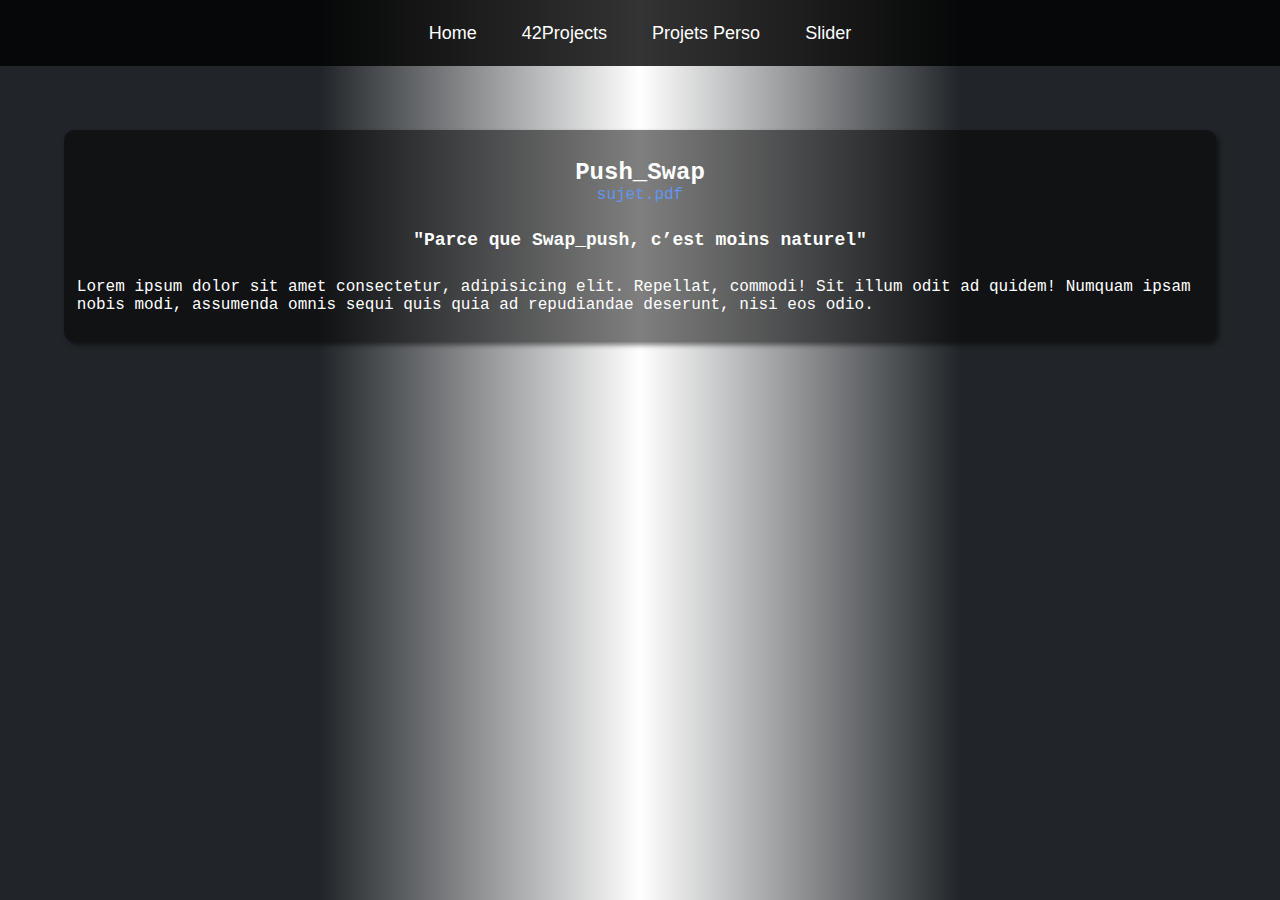
<file: 42projets/push_swap.html>
<!DOCTYPE html>
<html>
    <head>
        <link rel="icon" href="../img/keyboard.png" type="image/png"> 
        <title>Push_Swap</title>
        <link rel="stylesheet" type="text/css" href="push_swap.css">
    </head>
<header>
<nav>
   <a href="../index.html" class="nav-link">Home</a>
   <a href="../projets42.html" class="nav-link">42Projects</a>
   <a href="../perso.html" class="nav-link">Projets Perso</a>
   <a href="../slider.html" class="nav-link">Slider</a>
</nav>
</header>
<body>
    <div class = "container">
        <h1 class="title">Push_Swap</h1><a href="https://cdn.intra.42.fr/pdf/pdf/69291/fr.subject.pdf" class="sujet">sujet.pdf</a>
        <h2 class="subtitle">"Parce que Swap_push, c’est moins naturel"</h2>
        <div class="content">       
           <p>Lorem ipsum dolor sit amet consectetur, adipisicing elit. Repellat, commodi! Sit illum odit ad quidem! Numquam ipsam nobis modi, assumenda omnis sequi quis quia ad repudiandae deserunt, nisi eos odio.</p>
        </div>
    </div>

</body>
</html>
</file>
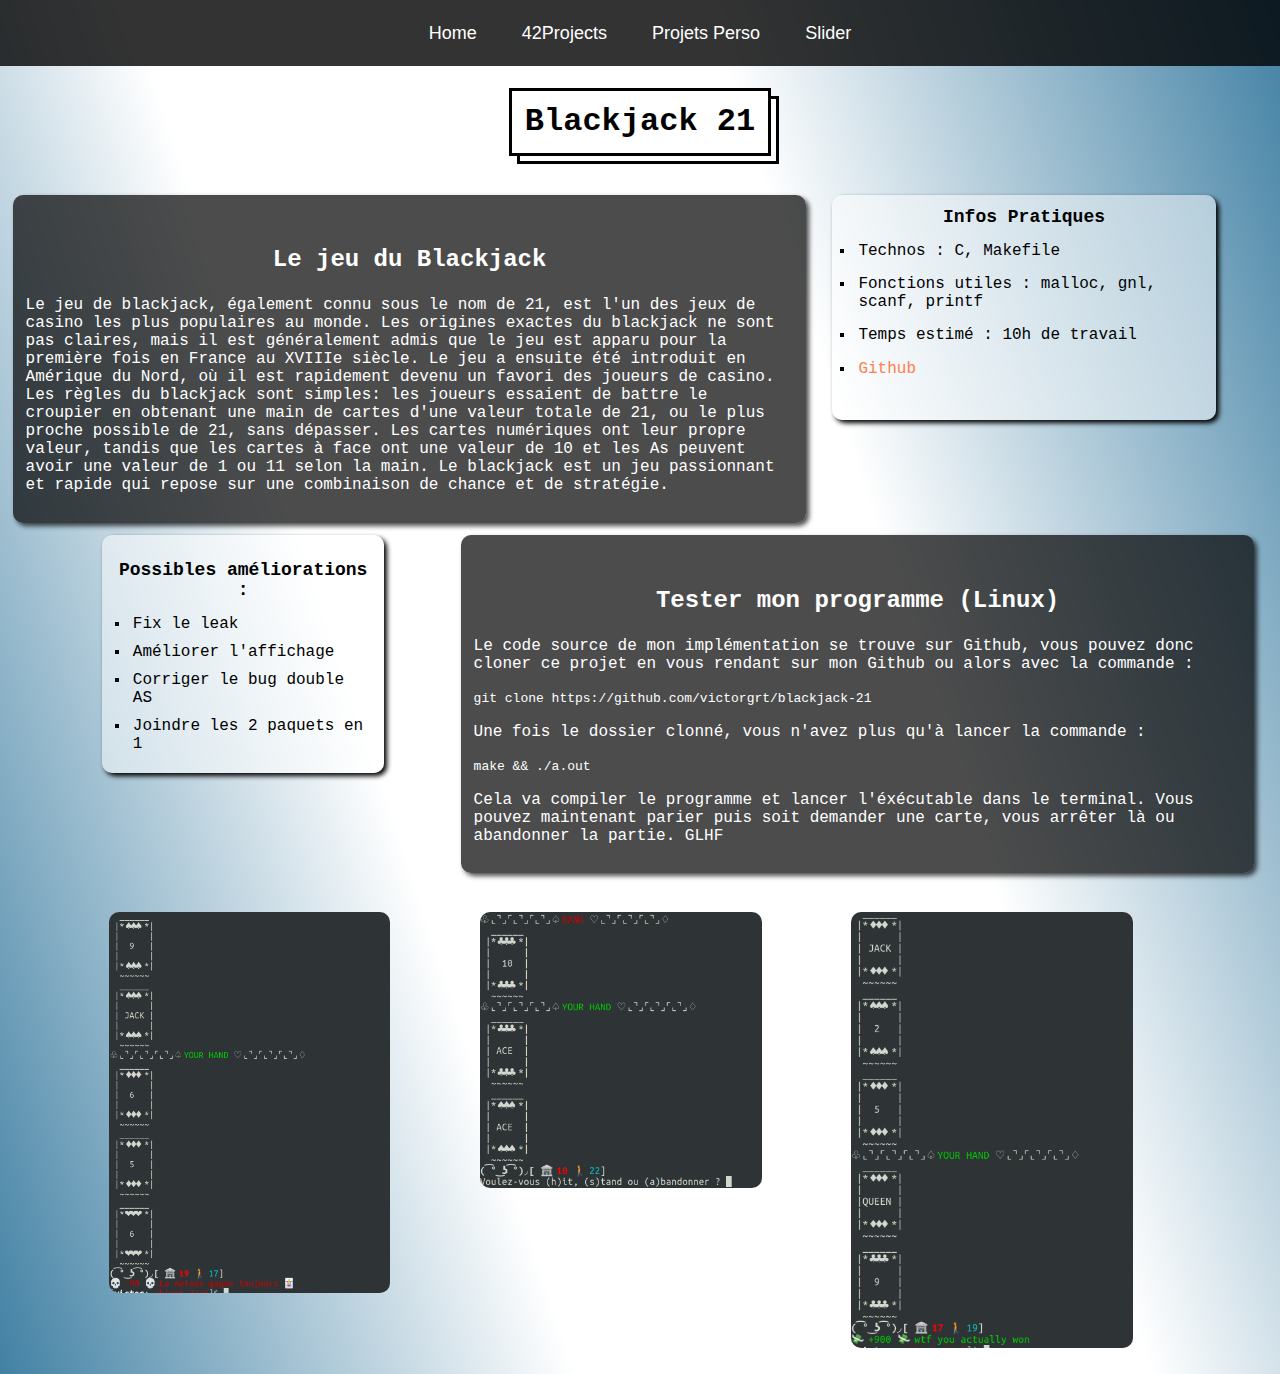
<file: perso/blackjack.html>
<!DOCTYPE html>
<html>
    <head>
        <link rel="icon" href="../img/keyboard.png" type="image/png"> 
        <title>Blackjack 21</title>
        <link rel="stylesheet" type="text/css" href="blackjack.css">
    </head>
<header>
<nav>
   <a href="../index.html" class="nav-link">Home</a>
   <a href="../projets42.html" class="nav-link">42Projects</a>
   <a href="../perso.html" class="nav-link">Projets Perso</a>
   <a href="../slider.html" class="nav-link">Slider</a>
</nav>
</header>
<body>
    <div class = "container">
        <h1 class="title">Blackjack 21</h1>
        <div class="content">
            <div class="extra_content">
                <h1 style="font-size:large;text-align: center;">Infos Pratiques</h1>
                <ul style="list-style-type:square; margin-left:0; padding:0;margin:1%"><li>Technos : C, Makefile</li>
                    <li>Fonctions utiles : malloc, gnl, scanf, printf</li>
                    <li>Temps estimé : 10h de travail</li>
                    <li><a href="https://github.com/victorgrt/blackjack" style="text-decoration: none; color:coral">Github</a></li>
                </ul>
            </div>
            <div class="intro">
                <h2 class="subtitle">Le jeu du Blackjack</h2>
               <p>Le jeu de blackjack, également connu sous le nom de 21, est l'un des jeux de casino les plus populaires au monde. Les origines exactes du blackjack ne sont pas claires, mais il est généralement admis que le jeu est apparu pour la première fois en France au XVIIIe siècle. Le jeu a ensuite été introduit en Amérique du Nord, où il est rapidement devenu un favori des joueurs de casino. Les règles du blackjack sont simples: les joueurs essaient de battre le croupier en obtenant une main de cartes d'une valeur totale de 21, ou le plus proche possible de 21, sans dépasser. Les cartes numériques ont leur propre valeur, tandis que les cartes à face ont une valeur de 10 et les As peuvent avoir une valeur de 1 ou 11 selon la main. Le blackjack est un jeu passionnant et rapide qui repose sur une combinaison de chance et de stratégie.</p>
            </div>
            <div class="extra_content2">
                <h1 style="font-size:large;text-align: center;">Possibles améliorations :</h1>
                <ul style="list-style-type:square; margin-left:0; padding:0;margin:1%"><li>Fix le leak</li>
                    <li>Améliorer l'affichage</li>
                    <li>Corriger le bug double AS</li>
                    <li>Joindre les 2 paquets en 1</li>
                </ul>
            </div>
            <div class="analyse">
                <h2 class="subtitle">Tester mon programme (Linux)</h2>
                <p>Le code source de mon implémentation se trouve sur Github, vous pouvez donc cloner ce projet en vous rendant sur mon Github ou alors avec la commande :</p>
                <code>git clone https://github.com/victorgrt/blackjack-21</code>
                <p>Une fois le dossier clonné, vous n'avez plus qu'à lancer la commande :</p>
                <code>make && ./a.out</code>
                <p>Cela va compiler le programme et lancer l'éxécutable dans le terminal. Vous pouvez maintenant parier puis soit demander une carte, vous arrêter là ou abandonner la partie. GLHF<p>
            </div>
            <div class="preview_container"><img src="./preview/blackjack/preview2.png"><img src="./preview/blackjack/preview1.png"><img src="./preview/blackjack/preview3.png"></div>
        </div>
    </div>
</body>
</html>
</file>
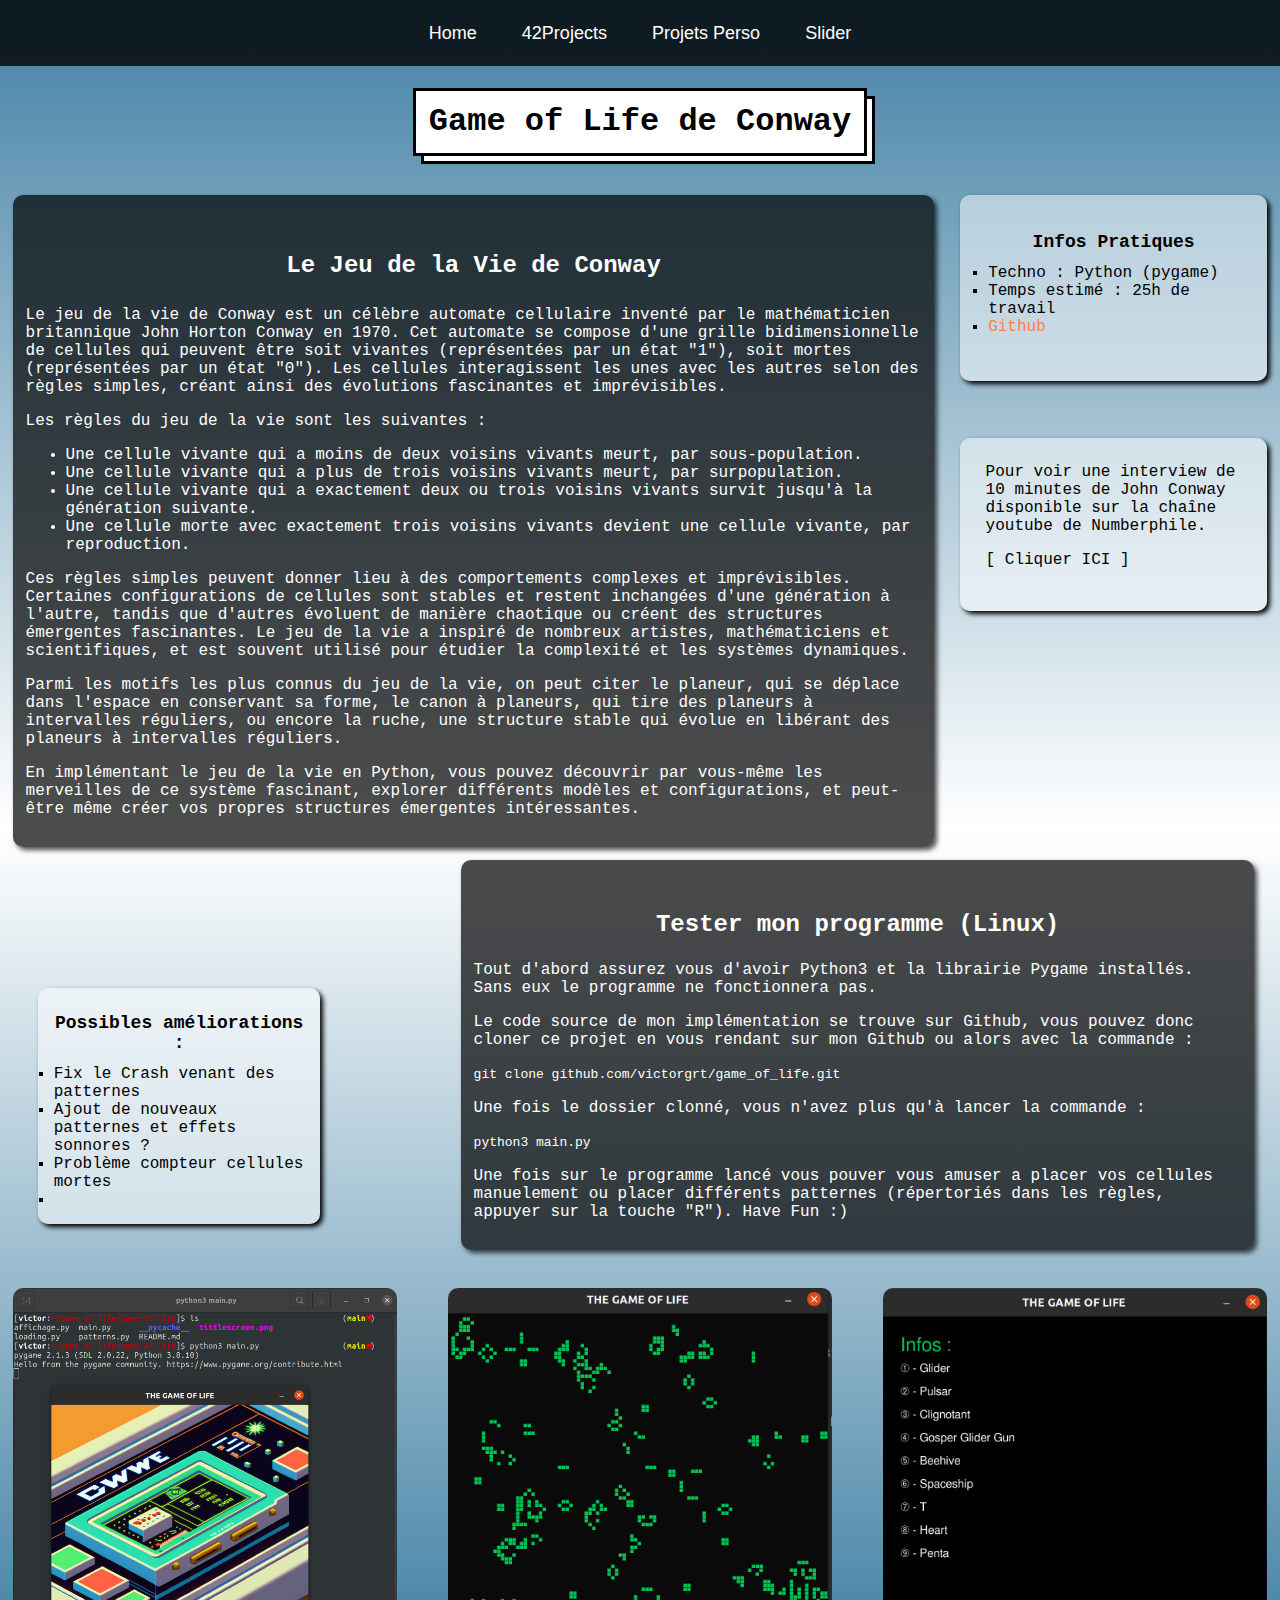
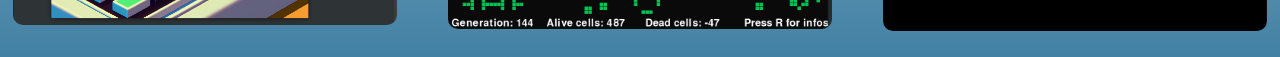
<file: perso/game_of_life.html>
<!DOCTYPE html>
<html>
    <head>
        <link rel="icon" href="../img/keyboard.png" type="image/png"> 
        <title>Game of Life</title>
        <link rel="stylesheet" type="text/css" href="game_of_life.css">
    </head>
<header>
<nav>
   <a href="../index.html" class="nav-link">Home</a>
   <a href="../projets42.html" class="nav-link">42Projects</a>
   <a href="../perso.html" class="nav-link">Projets Perso</a>
   <a href="../slider.html" class="nav-link">Slider</a>
</nav>
</header>
<body>
    <div class = "container">
        <h1 class="title">Game of Life de Conway</h1>
        <div class="content">
            <div class="extra_content">
                <h1 style="font-size:large;text-align: center;">Infos Pratiques</h1>
                <ul style="list-style-type:square; margin-left:0; padding:0;margin:1%"><li>Techno : Python (pygame)</li>
                    <li>Temps estimé : 25h de travail</li>
                    <li><a href="https://github.com/victorgrt/game-of-life" style="text-decoration: none; color:coral">Github</a></li>
                </ul>
            </div>
            <a href="https://www.youtube.com/watch?v=R9Plq-D1gEk" id="link_yt"><div class="extra_content2">Pour voir une interview de 10 minutes de John Conway disponible sur la chaîne youtube de Numberphile.<p class="cliquer">[ Cliquer ICI ]</p></div></a>
            <div class="intro">
                <h2 class="subtitle"> Le Jeu de la Vie de Conway</h2>
                <p>Le jeu de la vie de Conway est un célèbre automate cellulaire inventé par le mathématicien britannique John Horton Conway en 1970. Cet automate se compose d'une grille bidimensionnelle de cellules qui peuvent être soit vivantes (représentées par un état "1"), soit mortes (représentées par un état "0"). Les cellules interagissent les unes avec les autres selon des règles simples, créant ainsi des évolutions fascinantes et imprévisibles.</p>
                <p>Les règles du jeu de la vie sont les suivantes :</p>
                <ul>
                <li>Une cellule vivante qui a moins de deux voisins vivants meurt, par sous-population.</li>
                <li>Une cellule vivante qui a plus de trois voisins vivants meurt, par surpopulation.</li>
                <li>Une cellule vivante qui a exactement deux ou trois voisins vivants survit jusqu'à la génération suivante.</li>
                <li>Une cellule morte avec exactement trois voisins vivants devient une cellule vivante, par reproduction.</li>
                </ul>
                <p>Ces règles simples peuvent donner lieu à des comportements complexes et imprévisibles. Certaines configurations de cellules sont stables et restent inchangées d'une génération à l'autre, tandis que d'autres évoluent de manière chaotique ou créent des structures émergentes fascinantes. Le jeu de la vie a inspiré de nombreux artistes, mathématiciens et scientifiques, et est souvent utilisé pour étudier la complexité et les systèmes dynamiques.</p>
                <p>Parmi les motifs les plus connus du jeu de la vie, on peut citer le planeur, qui se déplace dans l'espace en conservant sa forme, le canon à planeurs, qui tire des planeurs à intervalles réguliers, ou encore la ruche, une structure stable qui évolue en libérant des planeurs à intervalles réguliers.</p>
                <p>En implémentant le jeu de la vie en Python, vous pouvez découvrir par vous-même les merveilles de ce système fascinant, explorer différents modèles et configurations, et peut-être même créer vos propres structures émergentes intéressantes.</p>
            </div>
            <div class="extra_content3">
                <h1 style="font-size:large;text-align: center;">Possibles améliorations :</h1>
                <ul style="list-style-type:square; margin-left:0; padding:0;margin:1%"><li>Fix le Crash venant des patternes</li>
                    <li>Ajout de nouveaux patternes et effets sonnores ?</li>
                    <li>Problème compteur cellules mortes</li>
                    <li></li>
                </ul>
            </div>
            <div class="analyse">
                <h2 class="subtitle">Tester mon programme (Linux)</h2>
                <p>Tout d'abord assurez vous d'avoir Python3 et la librairie Pygame installés. Sans eux le programme ne fonctionnera pas.</p>
                <p>Le code source de mon implémentation se trouve sur Github, vous pouvez donc cloner ce projet en vous rendant sur mon Github ou alors avec la commande :</p>
                <code>git clone github.com/victorgrt/game_of_life.git</code>
                <p>Une fois le dossier clonné, vous n'avez plus qu'à lancer la commande :</p>
                <code>python3 main.py</code>
                <p>Une fois sur le programme lancé vous pouver vous amuser a placer vos cellules manuelement ou placer différents patternes (répertoriés dans les règles, appuyer sur la touche "R"). Have Fun :)</p>
            </div>
            <div class="preview_container"><img src="./preview/game_of_life/preview1.png"><img src="./preview/game_of_life/preview2.png"><img src="./preview/game_of_life/preview3.png"></div>
        </div>
    </div>
</body>
</html>
</file>
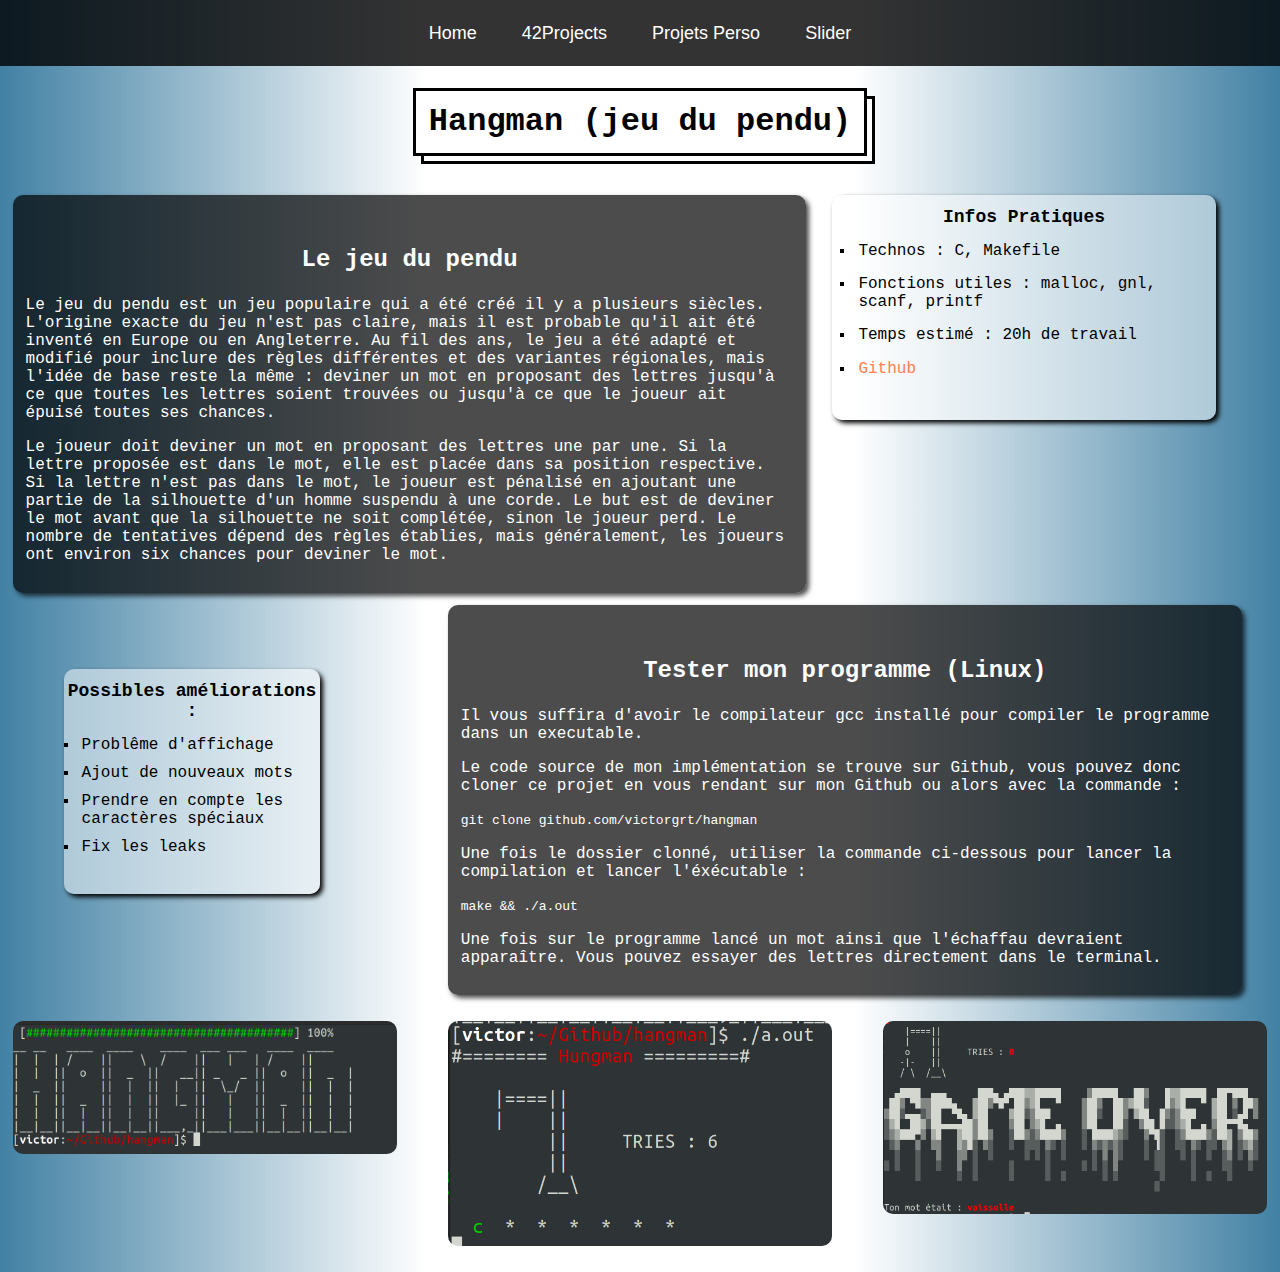
<file: perso/hangman.html>
<!DOCTYPE html>
<html>
    <head>
        <link rel="icon" href="../img/keyboard.png" type="image/png"> 
        <title>Hangman</title>
        <link rel="stylesheet" type="text/css" href="hangman.css">
    </head>
<header>
<nav>
   <a href="../index.html" class="nav-link">Home</a>
   <a href="../projets42.html" class="nav-link">42Projects</a>
   <a href="../perso.html" class="nav-link">Projets Perso</a>
   <a href="../slider.html" class="nav-link">Slider</a>
</nav>
</header>
<body>
    <div class = "container">
        <h1 class="title">Hangman (jeu du pendu)</h1>
       
        <div class="content">
            <div class="extra_content">
                <h1 style="font-size:large;text-align: center;">Infos Pratiques</h1>
                <ul style="list-style-type:square; margin-left:0; padding:0;margin:1%"><li>Technos : C, Makefile</li>
                    <li>Fonctions utiles : malloc, gnl, scanf, printf</li>
                    <li>Temps estimé : 20h de travail</li>
                    <li><a href="https://github.com/victorgrt/hangan" style="text-decoration: none; color:coral">Github</a></li>
                </ul>
            </div>
            <div class="intro">
                <h2 class="subtitle"> Le jeu du pendu</h2>
                <p>Le jeu du pendu est un jeu populaire qui a été créé il y a plusieurs siècles. L'origine exacte du jeu n'est pas claire, mais il est probable qu'il ait été inventé en Europe ou en Angleterre. Au fil des ans, le jeu a été adapté et modifié pour inclure des règles différentes et des variantes régionales, mais l'idée de base reste la même : deviner un mot en proposant des lettres jusqu'à ce que toutes les lettres soient trouvées ou jusqu'à ce que le joueur ait épuisé toutes ses chances.</p>
                <p>Le joueur doit deviner un mot en proposant des lettres une par une. Si la lettre proposée est dans le mot, elle est placée dans sa position respective. Si la lettre n'est pas dans le mot, le joueur est pénalisé en ajoutant une partie de la silhouette d'un homme suspendu à une corde. Le but est de deviner le mot avant que la silhouette ne soit complétée, sinon le joueur perd. Le nombre de tentatives dépend des règles établies, mais généralement, les joueurs ont environ six chances pour deviner le mot.</p>
            </div>
            <div class="extra_content2">
                <h1 style="font-size:large;text-align: center;">Possibles améliorations :</h1>
                <ul style="list-style-type:square; margin-left:0; padding:0;margin:1%"><li>Problême d'affichage</li>
                    <li>Ajout de nouveaux mots</li>
                    <li>Prendre en compte les caractères spéciaux</li>
                    <li>Fix les leaks</li>
                </ul>
            </div>
            <div class="installation">
                <h2 class="subtitle">Tester mon programme (Linux)</h2>
                <p>Il vous suffira d'avoir le compilateur gcc installé pour compiler le programme dans un executable.</p>
                <p>Le code source de mon implémentation se trouve sur Github, vous pouvez donc cloner ce projet en vous rendant sur mon Github ou alors avec la commande :</p>
                <code>git clone github.com/victorgrt/hangman</code>
                <p>Une fois le dossier clonné, utiliser la commande ci-dessous pour lancer la compilation et lancer l'éxécutable :</p>
                <code>make && ./a.out</code>
                <p>Une fois sur le programme lancé un mot ainsi que l'échaffau devraient apparaître. Vous pouvez essayer des lettres directement dans le terminal.</p>
            </div>
            <div class="preview_container"><img src="./preview/hangman/preview3.png"><img src="./preview/hangman/preview1.png"><img src="./preview/hangman/preview2.png"></div>
        </div>
    </div>
</body>
</html>
</file>
<file: index.css>
.html {
    scroll-behavior: smooth;
    padding: 10px;
}

a {
    text-decoration: none;
    transition: all 0.3s ease;
    color: black;
}

body {
    font-family: ui-monospace, SFMono-Regular, SF Mono, Menlo, Consolas, Liberation Mono, monospace;
    background: linear-gradient(1.45turn, #d9d9d9, #ffff, #2a9d8f, #ffff, #d9d9d9);
    margin: 0;

}

nav {
    display: flex;
    justify-content: center;
    font-family: Avantgarde, TeX Gyre Adventor, URW Gothic L, sans-serif;
    font-size: large;
    background-color: #264653;
    padding: 10px;
    color: white;
}

nav>a {
    margin: 1%
}

nav>a:hover {
    color: white;
}

.nav-link {
    color: white;
    /* couleur de texte initiale */
    text-decoration: none;
    position: relative;
    padding: 0 10px;
}

.nav-link:hover {
    color: #3bceac;
    /* couleur de texte lors du hover */
}

.nav-link::before {
    content: '';
    position: absolute;
    width: 100%;
    height: 2px;
    bottom: -5px;
    left: 0;
    background-color: #ffffff;
    /* couleur de la ligne au-dessous du texte */
    visibility: hidden;
    transform: scaleX(0);
    transition: all 0.3s ease-in-out 0s;
}

.nav-link:hover::before {
    visibility: visible;
    transform: scaleX(1);
}

.photo1 {
    margin-bottom: 2%;
    background-image: url(./img/sky.png);
    background-size: cover;
    height: 45%;
    width: 100%;
    border-radius: 15px;
    box-shadow: 3px 5px 5px 0 rgba(1, 1, 1, 0.5);
}

.photo2 {
    background-image: url(./img/floating_building.png);
    background-size: cover;
    height: 45%;
    width: 100%;
    border-radius: 10px;
    box-shadow: 3px 5px 5px rgba(1, 1, 1, 0.5);
}

.mini_photo1 {
    background-image: url(./img/born2code.png);
    background-size: cover;
    background-repeat: no-repeat;
    width: 100%;
    height: 35%;
    box-shadow: 3px 3px 5px 0 rgba(1, 1, 1, 0.5);
    border-radius: 10px;
}

.links {
    padding: 2%;
    width: 100%;
    margin-top: 10%;
    border-radius: 10px;
    box-shadow: 3px 3px 5px 0 rgba(1, 1, 1, 0.5);
}

.mini_photo2 {
    background-image: url(./img/isometric_city.png);
    background-size: cover;
    border-radius: 10px;
    height: 35%;
    width: 100%;
    box-shadow: 3px 3px 5px 0 rgba(1, 1, 1, 0.5);
}

#slider > p {
    width: 98%;
    align-items: center;
    display: flex;
    padding: 2%;
    align-items: center;
    justify-content: center;
    border-radius: 10px;
    box-shadow: 0px 1px 2px 0px rgba(38, 70, 83),
    1px 2px 4px 0px rgba(38, 70, 83);
}

#slider:hover {
    color: #e76f51;
    transition: all 0.3s ease-in-out 0s;
}

#slider:hover > p{
    color: #e76f51;
    transition: all 0.3s ease-in-out 0s;
    box-shadow: 0px 1px 2px 0px rgba(231, 111, 81,0.7),
    1px 2px 4px 0px rgba(231, 111, 81,0.7)
}

.container {
    padding : 1%;
    height: 100vh;
    display: flex;
    flex-direction: row;   
    margin-right: 1%;
}

.first_column {
    width: 50%;
    transition: all 0.3s ease;
}

.second_column {
    width: 20%;

    height: 100%;
    margin-left: 2%;
}

.third_column {
    margin-left: auto;
    width: 20%;
    height: 100%;

}

.arrivée{
    padding: 2%;
    margin-left: -30%;
    margin-bottom: 10%;
    border-radius: 10px;
    color: white;
    background-color: rgba(38, 70, 83, 0.8);
    box-shadow: 3px 3px 5px 0 rgba(1, 1, 1, 0.5);
}

.projets_persos{
    background-color: rgba(1, 1, 1, 0.7);
    padding: 2%;
    color: white;
    margin-top : 10%;
    margin-bottom: 10%;
    height: 20%;
    width: 100%;
    border-radius: 10px;
    box-shadow: -10px -10px 15px rgba(255,255,255,0.5),
            10px 10px 15px rgba(70,70,70,0.12);
}

.projets_persos > h1 {
    font-size: larger;
    border-bottom: 4px solid white;
    padding-bottom: 10px;
    font-weight: 600;
    color: white;
    text-shadow: 0px 0px 5px white, 0px 0px 10px white, 0px 0px 10px white,
    0px 0px 20px white;
    text-transform: uppercase;
    text-align: center;
    
  }


.projets_42 > h1 {
    text-align: center;
    font-size: larger;
    font-weight: 600;
    border-bottom: 4px solid black;
    padding-bottom: 10px;
    font-family: 'Roboto', sans-serif;
    color: black;
    text-transform: uppercase;
    text-shadow: 1px 1px 0px grey,
                 1px 2px 0px black,
                 1px 3px 0px grey,
                 1px 10px 5px rgba(16, 16, 16, 0.5),
                 1px 15px 10px rgba(16, 16, 16, 0.4),
                 1px 20px 30px rgba(16, 16, 16, 0.3),
                 1px 25px 50px rgba(16, 16, 16, 0.2);
  }
  


.projets_42{
    margin-top: 3%;
    margin-bottom: 3%;
    padding: 2%;
    height: 30%;
    border-radius: 10px;
    box-shadow: 3px 3px 5px 0 rgba(1, 1, 1, 0.5);
}
</file>
<file: perso.css>
body{
    background-color: black;
    margin: 0;
    font-family: ui-monospace, SFMono-Regular, SF Mono, Menlo, Consolas, Liberation Mono, monospace;
    background: linear-gradient(0.4turn,#4281a4, white, white,#4281a4, #4281a4,#4281a4,white,  white,#4281a4);
}

nav {
    display: flex;
    justify-content: center;
    font-family: Avantgarde, TeX Gyre Adventor, URW Gothic L, sans-serif;
    font-size: large;
    background-color: rgba(0, 0, 0, 0.8);
    color: white;
    padding: 10px;
}

nav>a {
    margin: 1%
}

nav>a:hover {
    color: white;
}

.nav-link {
    color: white;
    /* couleur de texte initiale */
    text-decoration: none;
    position: relative;
    padding: 0 10px;
}

.nav-link:hover {
    color: #3bceac;
    /* couleur de texte lors du hover */
}

.nav-link::before {
    content: '';
    position: absolute;
    width: 100%;
    height: 2px;
    bottom: -5px;
    left: 0;
    background-color: #ffffff;
    /* couleur de la ligne au-dessous du texte */
    visibility: hidden;
    transform: scaleX(0);
    transition: all 0.3s ease-in-out 0s;
}

.nav-link:hover::before {
    visibility: visible;
    transform: scaleX(1);
}

.arrivée{
    color: black;
    text-align: center;
    margin-top: 1%;
    padding: 1%;
    border-radius: 10px;
    background-color: rgba(255, 255, 255, 0.8);
    box-shadow: 3px 3px 5px 0 rgba(1, 1, 1, 0.5);
    width: 70%;
}

.projet{
    color: white;
    border-radius: 10px;
    width: 50%;
    background-color:rgba(0, 0, 0, 0.5);
    box-shadow: 3px 3px 5px 0 rgba(1, 1, 1, 0.5);
    padding:1%;
    margin: 1%;
}

.projet > a {
    text-decoration: none;
    color:white;
}

.container{
        display: flex;
        justify-content: center;
        align-items: center;
        flex-direction: column;
}

.title{
    font-size: large;
    text-align: center;
}

.info {
    position: absolute;
    top: 100%;
    margin: 1%;
    transform: translateY(-50%);
    background-image: url(./img/fr2.png);
    background-size: contain;
    width: 20%;
    height: 40%;
    box-shadow: 1px 1px 2px 2px rgba(111, 255, 233, 0.7),
    1px 2px 4px 2px rgba(111, 255, 233, 0.7),
    2px 4px 8px 4px rgba(111, 255, 233, 0.7),
    2px 8px 16px 8px rgba(111, 255, 233, 0.7);
    border-radius: 10px;
  }

  .info2 {
    position: absolute;
    top: 25%;
    right: 0;
    margin: 1%;
    background-image: url(./img/fr.png);
    background-size: contain;
    width: 20%;
    height: 40%;
    box-shadow: 1px 1px 2px 2px rgba(111, 255, 233, 0.7),
    1px 2px 4px 2px rgba(111, 255, 233, 0.7),
    2px 4px 8px 4px rgba(111, 255, 233, 0.7),
    2px 8px 16px 8px rgba(111, 255, 233, 0.7);
    border-radius: 10px;
    justify-content: center;
    align-items: center;
  }

  .info_title{
    padding : 1%;
    text-align: center;
    font-size:large;
    position:absolute;
    bottom: 0;
    color: black;
    height: 10%;
    border-bottom-left-radius: 10px;
    border-bottom-right-radius: 10px;
    background-color: white;
    width: 98%;
    margin: 0;
    
  }
</file>
<file: projets42.css>
body{
    background-color: black;
    margin: 0;
    font-family: ui-monospace, SFMono-Regular, SF Mono, Menlo, Consolas, Liberation Mono, monospace;
    background: linear-gradient(0.25turn, #212529, #212529, white,#212529,  #212529);
}

nav {
    display: flex;
    justify-content: center;
    font-family: Avantgarde, TeX Gyre Adventor, URW Gothic L, sans-serif;
    font-size: large;
    background-color: rgba(0, 0, 0, 0.8);
    color: white;
    padding: 10px;
}

nav>a {
    margin: 1%
}

nav>a:hover {
    color: white;
}

.nav-link {
    color: white;
    /* couleur de texte initiale */
    text-decoration: none;
    position: relative;
    padding: 0 10px;
}

.nav-link:hover {
    color: #3bceac;
    /* couleur de texte lors du hover */
}

.nav-link::before {
    content: '';
    position: absolute;
    width: 100%;
    height: 2px;
    bottom: -5px;
    left: 0;
    background-color: #ffffff;
    /* couleur de la ligne au-dessous du texte */
    visibility: hidden;
    transform: scaleX(0);
    transition: all 0.3s ease-in-out 0s;
}

.nav-link:hover::before {
    visibility: visible;
    transform: scaleX(1);
}

.arrivée{
    color: black;
    text-align: center;
    margin-top: 1%;
    padding: 1%;
    border-radius: 10px;
    background-color: rgba(255, 255, 255, 0.8);
    box-shadow: 3px 3px 5px 0 rgba(1, 1, 1, 0.5);
    width: 70%;
}

.projet{
    color: white;
    border-radius: 10px;
    width: 50%;
    background-color:rgba(0, 0, 0, 0.5);
    box-shadow: 3px 3px 5px 0 rgba(1, 1, 1, 0.5);
    padding:1%;
    margin: 1%;
}

.projet > a {
    text-decoration: none;
    color:white;
}

.container{
        display: flex;
        justify-content: center;
        align-items: center;
        flex-direction: column;
}

.title{
    font-size: x-large;
    display: flex;
    justify-content: center;
    margin:auto
}

.info {
    position: absolute;
    top: 100%;
    margin: 1%;
    transform: translateY(-50%);
    background-image: url(./img/piscine_42.png);
    background-size: cover;
    width: 20%;
    height: 40%;
    box-shadow: 0px 1px 2px 0px rgba(0,255,255,0.7),
    1px 2px 4px 0px rgba(0,255,255,0.7),
    2px 4px 8px 0px rgba(0,255,255,0.7),
    2px 4px 16px 0px rgba(0,255,255,0.7);
    border-radius: 10px;
    justify-content: center;
    align-items: center;
  }

  .info2 {
    position: absolute;
    top: 25%;
    right: 0;
    margin: 1%;
    background-image: url(./img/42_cestquoi.png);
    background-size: cover;
    width: 20%;
    height: 40%;
    box-shadow: 0px 1px 2px 0px rgba(0,255,255,0.7),
    1px 2px 4px 0px rgba(0,255,255,0.7),
    2px 4px 8px 0px rgba(0,255,255,0.7),
    2px 4px 16px 0px rgba(0,255,255,0.7);
    border-radius: 10px;
    justify-content: center;
    align-items: center;
  }

  .info_title{
    text-align: center;
    font-size:large;
    position:absolute;
    bottom: 0;
    color: black;
    height: 10%;
    border-bottom-left-radius: 10px;
    border-bottom-right-radius: 10px;
    background-color: white;
    width: 100%;
    margin: 0;
    
  }

  #logo{
    position:static;
    width: 10%;
    border-radius: 10px;
    margin-right: 1%;
    top:20%;
    margin-top: 0;
  }
</file>
<file: slider.css>
.custom-slider { display: none; }
.slide-container {
    max-width: 50%;
    position: relative;
    margin: auto;
}
.prev, .next {
    cursor: pointer;
    position: absolute;
    top: 50%;
    transform: translateY(-50%);
    width: 60px;
    height: 60px;
    display: flex;
    align-items: center;
    justify-content: center;
    border-radius: 50%;
    color: white;
    font-size: 30px;
    background-color: rgba(0,0,0,0);
    transition: background-color 0.6s ease;
}
.prev{ left: 15px; }
.next { right: 15px; }
.prev:hover, .next:hover {
    background-color: rgba(0,0,0,0.5);
}
.slide-text {
    position: absolute;
    color: #ffffff;
    font-size: 15px;
    padding: 15px;
    bottom: 15px;
    width: 100%;
    text-align: center;
}
.slide-index {
    color: #ffffff;
    font-size: 13px;
    padding: 15px;
    position: absolute;
    top: 0;
}
.slide-img{
    margin-top: 2%;
    width: 100%;
    max-height: 100%;
    object-fit: cover;
    object-position: center;
}
.slide-dot{ text-align: center; }
.dot {
    cursor: pointer;
    height: 10px;
    width: 10px;
    margin: 0 2px;
    background-color: white;
    border-radius: 50%;
    display: inline-block;
    transition: background-color 0.6s ease;
}
.active, .dot:hover { background-color: red; }
.fade {
    animation-name: fade;
    animation-duration: 1s;
}
@keyframes fade {
    from {opacity: 0}
    to {opacity: 1}
}

body{
    background-color: black;
    margin : 0;
}

nav {
    display: flex;
    justify-content: center;
    font-family: Avantgarde, TeX Gyre Adventor, URW Gothic L, sans-serif;
    font-size: large;
    background-color: #264653;
    padding: 10px;
    color: white;
}

nav>a {
    margin: 1%
}

nav>a:hover {
    color: white;
}

.nav-link {
    color: white;
    /* couleur de texte initiale */
    text-decoration: none;
    position: relative;
    padding: 0 10px;
}

.nav-link:hover {
    color: #3bceac;
    /* couleur de texte lors du hover */
}

.nav-link::before {
    content: '';
    position: absolute;
    width: 100%;
    height: 2px;
    bottom: -5px;
    left: 0;
    background-color: #ffffff;
    /* couleur de la ligne au-dessous du texte */
    visibility: hidden;
    transform: scaleX(0);
    transition: all 0.3s ease-in-out 0s;
}

.nav-link:hover::before {
    visibility: visible;
    transform: scaleX(1);
}

.slide_text{
    color : black;
    background-color: rgba(255, 255, 255);
    padding: 2%;
    width: 70%;
    height: 10%;
    margin-top: 5%;
    margin-left: 15%;
    align-items: center;
    border-radius: 10px;
    font-family: Avantgarde, TeX Gyre Adventor, URW Gothic L, sans-serif;
    box-shadow:8px 8px 0 -3px black, 8px 8px 0 0 white;
    margin-bottom: 5%;
    border : 3px solid white;
}

.slide_text > h1 {
    text-align: center;
    margin-bottom: 3%;
    font-size: x-large;
    font-weight: 600;
    font-family: 'Roboto', sans-serif;
    color: #b393d3;
    text-transform: uppercase;
    text-shadow: 1px 1px 0px #957dad,
                 1px 2px 0px #957dad,
                 1px 3px 0px #957dad,
                 1px 4px 0px #957dad,
                 1px 5px 0px #957dad,
                 1px 6px 0px #957dad,
                 1px 10px 5px rgba(16, 16, 16, 0.5),
                 1px 15px 10px rgba(16, 16, 16, 0.4),
                 1px 20px 30px rgba(16, 16, 16, 0.3),
                 1px 25px 50px rgba(16, 16, 16, 0.2);
}
</file>
<file: 42projets/ft_printf.css>
body{
    background-color: black;
    margin: 0;
    font-family: ui-monospace, SFMono-Regular, SF Mono, Menlo, Consolas, Liberation Mono, monospace;
    background: linear-gradient(0.25turn,#212529, #212529,white, #212529, #212529);
}

nav {
    display: flex;
    justify-content: center;
    font-family: Avantgarde, TeX Gyre Adventor, URW Gothic L, sans-serif;
    font-size: large;
    background-color: rgba(0, 0, 0, 0.8);
    color: white;
    padding: 10px;
}

nav>a {
    margin: 1%
}

nav>a:hover {
    color: white;
}

.nav-link {
    color: white;
    /* couleur de texte initiale */
    text-decoration: none;
    position: relative;
    padding: 0 10px;
}

.nav-link:hover {
    color: #3bceac;
    /* couleur de texte lors du hover */
}

.nav-link::before {
    content: '';
    position: absolute;
    width: 100%;
    height: 2px;
    bottom: -5px;
    left: 0;
    background-color: #ffffff;
    /* couleur de la ligne au-dessous du texte */
    visibility: hidden;
    transform: scaleX(0);
    transition: all 0.3s ease-in-out 0s;
}

.nav-link:hover::before {
    visibility: visible;
    transform: scaleX(1);
}

.container{
    display: flex;
    justify-content: center;
    align-items: center;
    flex-direction: column;
    background-color:rgba(0, 0, 0, 0.5);
    box-shadow: 3px 3px 5px 0 rgba(1, 1, 1, 0.5);
    margin: 5%;
    padding: 1%;
    color : white;
    border-radius: 10px;
}

.title{
    margin-bottom: -1%;
    font-size: x-large;
}

.subtitle{
    margin-bottom: 1%;
    font-size: large;
}

.content{
    color:white;
}

.sujet{
    text-decoration: none;
    margin:1%;
    color: cornflowerblue;
}
</file>
<file: 42projets/get_next_line.css>
body{
    background-color: black;
    margin: 0;
    font-family: ui-monospace, SFMono-Regular, SF Mono, Menlo, Consolas, Liberation Mono, monospace;
    background: linear-gradient(0.25turn,#212529, #212529,white, #212529, #212529);
}

nav {
    display: flex;
    justify-content: center;
    font-family: Avantgarde, TeX Gyre Adventor, URW Gothic L, sans-serif;
    font-size: large;
    background-color: rgba(0, 0, 0, 0.8);
    color: white;
    padding: 10px;
}

nav>a {
    margin: 1%
}

nav>a:hover {
    color: white;
}

.nav-link {
    color: white;
    /* couleur de texte initiale */
    text-decoration: none;
    position: relative;
    padding: 0 10px;
}

.nav-link:hover {
    color: #3bceac;
    /* couleur de texte lors du hover */
}

.nav-link::before {
    content: '';
    position: absolute;
    width: 100%;
    height: 2px;
    bottom: -5px;
    left: 0;
    background-color: #ffffff;
    /* couleur de la ligne au-dessous du texte */
    visibility: hidden;
    transform: scaleX(0);
    transition: all 0.3s ease-in-out 0s;
}

.nav-link:hover::before {
    visibility: visible;
    transform: scaleX(1);
}

.container{
    display: flex;
    justify-content: center;
    align-items: center;
    flex-direction: column;
    background-color:rgba(0, 0, 0, 0.5);
    box-shadow: 3px 3px 5px 0 rgba(1, 1, 1, 0.5);
    margin: 5%;
    padding: 1%;
    color : white;
    border-radius: 10px;
}

.title{
    margin-bottom: -1%;
    font-size: x-large;
}

.subtitle{
    margin-bottom: 1%;
    font-size: large;
}

.content{
    color:white;
}

.sujet{
    text-decoration: none;
    margin:1%;
    color: cornflowerblue;
}
</file>
<file: 42projets/libft.css>
body{
    background-color: black;
    margin: 0;
    font-family: ui-monospace, SFMono-Regular, SF Mono, Menlo, Consolas, Liberation Mono, monospace;
    background: linear-gradient(0.25turn,#212529, #212529,white, #212529, #212529);
}

nav {
    display: flex;
    justify-content: center;
    font-family: Avantgarde, TeX Gyre Adventor, URW Gothic L, sans-serif;
    font-size: large;
    background-color: rgba(0, 0, 0, 0.8);
    color: white;
    padding: 10px;
}

nav>a {
    margin: 1%
}

nav>a:hover {
    color: white;
}

.nav-link {
    color: white;
    /* couleur de texte initiale */
    text-decoration: none;
    position: relative;
    padding: 0 10px;
}

.nav-link:hover {
    color: #3bceac;
    /* couleur de texte lors du hover */
}

.nav-link::before {
    content: '';
    position: absolute;
    width: 100%;
    height: 2px;
    bottom: -5px;
    left: 0;
    background-color: #ffffff;
    /* couleur de la ligne au-dessous du texte */
    visibility: hidden;
    transform: scaleX(0);
    transition: all 0.3s ease-in-out 0s;
}

.nav-link:hover::before {
    visibility: visible;
    transform: scaleX(1);
}

.container{
    display: flex;
    justify-content: center;
    align-items: center;
    flex-direction: column;
    background-color:rgba(0, 0, 0, 0.5);
    box-shadow: 3px 3px 5px 0 rgba(1, 1, 1, 0.5);
    margin: 5%;
    padding: 1%;
    color : white;
    border-radius: 10px;
}

.title{
    margin-bottom: -1%;
    font-size: x-large;
}

.sujet{
    text-decoration: none;
    margin:1%;
    color: cornflowerblue;
}

.subtitle{
    margin-bottom: 1%;
    font-size: large;
}

.content{
    color:white;
}
</file>
<file: 42projets/push_swap.css>
body{
    background-color: black;
    margin: 0;
    font-family: ui-monospace, SFMono-Regular, SF Mono, Menlo, Consolas, Liberation Mono, monospace;
    background: linear-gradient(0.25turn,#212529, #212529,white, #212529, #212529);
}

nav {
    display: flex;
    justify-content: center;
    font-family: Avantgarde, TeX Gyre Adventor, URW Gothic L, sans-serif;
    font-size: large;
    background-color: rgba(0, 0, 0, 0.8);
    color: white;
    padding: 10px;
}

nav>a {
    margin: 1%
}

nav>a:hover {
    color: white;
}

.nav-link {
    color: white;
    /* couleur de texte initiale */
    text-decoration: none;
    position: relative;
    padding: 0 10px;
}

.nav-link:hover {
    color: #3bceac;
    /* couleur de texte lors du hover */
}

.nav-link::before {
    content: '';
    position: absolute;
    width: 100%;
    height: 2px;
    bottom: -5px;
    left: 0;
    background-color: #ffffff;
    /* couleur de la ligne au-dessous du texte */
    visibility: hidden;
    transform: scaleX(0);
    transition: all 0.3s ease-in-out 0s;
}

.nav-link:hover::before {
    visibility: visible;
    transform: scaleX(1);
}

.container{
    display: flex;
    justify-content: center;
    align-items: center;
    flex-direction: column;
    background-color:rgba(0, 0, 0, 0.5);
    box-shadow: 3px 3px 5px 0 rgba(1, 1, 1, 0.5);
    margin: 5%;
    padding: 1%;
    color : white;
    border-radius: 10px;
}

.title{
    margin-bottom: -1%;
    font-size: x-large;
}

.subtitle{
    margin-bottom: 1%;
    font-size: large;
}

.content{
    color:white;
}

.sujet{
    text-decoration: none;
    margin:1%;
    color: cornflowerblue;
}
</file>
<file: perso/blackjack.css>
body{
    background-color: black;
    margin: 0;
    font-family: ui-monospace, SFMono-Regular, SF Mono, Menlo, Consolas, Liberation Mono, monospace;
    background: linear-gradient(0.2turn, #4281a4, white,white,  #4281a4);
    background-repeat: repeat;
}

nav {
    display: flex;
    justify-content: center;
    font-family: Avantgarde, TeX Gyre Adventor, URW Gothic L, sans-serif;
    font-size: large;
    background-color: rgba(0, 0, 0, 0.8);
    color: white;
    padding: 10px;
}

nav>a {
    margin: 1%
}

nav>a:hover {
    color: white;
}

.nav-link {
    color: white;
    /* couleur de texte initiale */
    text-decoration: none;
    position: relative;
    padding: 0 10px;
}

.nav-link:hover {
    color: #3bceac;
    /* couleur de texte lors du hover */
}

.nav-link::before {
    content: '';
    position: absolute;
    width: 100%;
    height: 2px;
    bottom: -5px;
    left: 0;
    background-color: #ffffff;
    /* couleur de la ligne au-dessous du texte */
    visibility: hidden;
    transform: scaleX(0);
    transition: all 0.3s ease-in-out 0s;
}

.nav-link:hover::before {
    visibility: visible;
    transform: scaleX(1);
}

.container{
    display: flex;
    justify-content: center;
    align-items: center;
    flex-direction: column;
    color : white;
}

.title{
    margin-bottom: 2%;
    box-shadow:8px 8px 0 -3px white, 8px 8px 0 0 black;
    border:3px solid black;
    background-color: white;
    color:black;
    padding: 1%;
}

.subtitle{
    margin-bottom: 3%;
    margin-top: 5%;
    display: flex;
    justify-content: center;
    align-items: center;
}

.content{
    color:white;
}

.intro{
    background-color:rgba(0, 0, 0, 0.7);
    box-shadow: 3px 3px 5px 0 rgba(1, 1, 1, 0.7);
    border-radius: 10px;
    right: 25%;
    padding:1%;
    width: 60%;
    margin: 1%;
}

.extra_content{
    background-color:rgba(255,255, 255, 0.5);
    box-shadow: 3px 3px 5px 0 rgba(1, 1, 1, 1);
    border-radius: 10px;
    color: black;
    width: 30%;
    height: 25%;
    left:65%;
    position : absolute;
    margin-top: 1%;
}

.extra_content2{
    background-color:rgba(255,255, 255, 0.5);
    box-shadow: 3px 3px 5px 0 rgba(1, 1, 1, 1);
    border-radius: 10px;
    color: black;
    width: 20%;
    right: 70%;
    position : absolute;
    padding : 1%;
}

li{
    margin-bottom: 2%;
    padding:1%;
    margin-left: 5%;
}

.analyse{
    position: relative;
    background-color:rgba(0, 0, 0, 0.7);
    box-shadow: 3px 3px 5px 0 rgba(1, 1, 1, 0.7);
    border-radius: 10px;
    left : 35%;
    padding:1%;
    width: 60%;
    margin: 1%;
}

.installation{
    background-color:rgba(0, 0, 0, 0.7);
    box-shadow: 3px 3px 5px 0 rgba(1, 1, 1, 0.7);
    border-radius: 10px;
    right: 25%;
    padding:1%;
    width: 60%;
    margin: 1%;
}

.preview_container{
    display: flex;
    justify-content: center;
}

img{
    border-radius: 10px;
    width: 22%;
    height: 10%;
    margin:2%;
    margin-right: 5%;
}
</file>
<file: perso/game_of_life.css>
body{
    background-color: black;
    margin: 0;
    font-family: ui-monospace, SFMono-Regular, SF Mono, Menlo, Consolas, Liberation Mono, monospace;
    background: linear-gradient(1turn, #4281a4,white,  #4281a4);
}

nav {
    display: flex;
    justify-content: center;
    font-family: Avantgarde, TeX Gyre Adventor, URW Gothic L, sans-serif;
    font-size: large;
    background-color: rgba(0, 0, 0, 0.8);
    color: white;
    padding: 10px;
}

nav>a {
    margin: 1%
}

nav>a:hover {
    color: white;
}

.nav-link {
    color: white;
    /* couleur de texte initiale */
    text-decoration: none;
    position: relative;
    padding: 0 10px;
}

.nav-link:hover {
    color: #3bceac;
    /* couleur de texte lors du hover */
}

.nav-link::before {
    content: '';
    position: absolute;
    width: 100%;
    height: 2px;
    bottom: -5px;
    left: 0;
    background-color: #ffffff;
    /* couleur de la ligne au-dessous du texte */
    visibility: hidden;
    transform: scaleX(0);
    transition: all 0.3s ease-in-out 0s;
}

.nav-link:hover::before {
    visibility: visible;
    transform: scaleX(1);
}

.container{
    display: flex;
    justify-content: center;
    align-items: center;
    flex-direction: column;
    color : white;
}

.title{
    margin-bottom: 2%;
    box-shadow:8px 8px 0 -3px white, 8px 8px 0 0 black;
    border:3px solid black;
    background-color: white;
    padding: 1%;
    color:black;
}

.subtitle{
    margin-bottom: 3%;
    margin-top: 5%;
    display: flex;
    justify-content: center;
    align-items: center;
}

.content{
    color:white;
}

.intro{
    background-color:rgba(0, 0, 0, 0.7);
    box-shadow: 3px 3px 5px 0 rgba(1, 1, 1, 0.7);
    border-radius: 10px;
    right: 25%;
    padding:1%;
    width: 70%;
    margin: 1%;
}

.extra_content{
    background-color:rgba(255,255, 255, 0.5);
    box-shadow: 3px 3px 5px 0 rgba(1, 1, 1, 1);
    border-radius: 10px;
    color: black;
    width: 20%;
    height: 15%;
    padding:2%;
    left:75%;
    position : absolute;
    margin-top : 1%;
}

.extra_content2{
    background-color:rgba(255,255, 255, 0.5);
    box-shadow: 3px 3px 5px 0 rgba(1, 1, 1, 1);
    border-radius: 10px;
    color: black;
    width: 20%;
    left: 75%;
    padding: 2%;
    position : absolute;
    margin-top: 20%;
}

.extra_content3{
    background-color:rgba(255,255, 255, 0.5);
    box-shadow: 3px 3px 5px 0 rgba(1, 1, 1, 1);
    border-radius: 10px;
    color: black;
    width: 20%;
    right: 75%;
    position : absolute;
    margin-top: 10%;
    padding : 1%;
}

#link_yt{
    text-decoration: none;
}

.analyse{
    position: relative;
    background-color:rgba(0, 0, 0, 0.7);
    box-shadow: 3px 3px 5px 0 rgba(1, 1, 1, 0.7);
    border-radius: 10px;
    left : 35%;
    padding:1%;
    width: 60%;
    margin: 1%;
}

.installation{
    background-color:rgba(0, 0, 0, 0.7);
    box-shadow: 3px 3px 5px 0 rgba(1, 1, 1, 0.7);
    border-radius: 10px;
    right: 25%;
    padding:1%;
    width: 60%;
    margin: 1%;
}

.preview_container{
    display: flex;
    justify-content: center;
}

img{
    border-radius: 10px;
    width: 30%;
    height: 50%;
    margin:2%;
}
</file>
<file: perso/hangman.css>
body{
    background-color: black;
    margin: 0;
    font-family: ui-monospace, SFMono-Regular, SF Mono, Menlo, Consolas, Liberation Mono, monospace;
    background: linear-gradient(0.25turn,#4281a4, white, white,#4281a4);
}

nav {
    display: flex;
    justify-content: center;
    font-family: Avantgarde, TeX Gyre Adventor, URW Gothic L, sans-serif;
    font-size: large;
    background-color: rgba(0, 0, 0, 0.8);
    color: white;
    padding: 10px;
}


.extra_content{
    background-color:rgba(255,255, 255, 0.5);
    box-shadow: 3px 3px 5px 0 rgba(1, 1, 1, 1);
    border-radius: 10px;
    color: black;
    width: 30%;
    height: 25%;
    left:65%;
    position : absolute;
    margin-top: 1%;
}

li{
    margin-bottom: 2%;
    padding:1%;
    margin-left: 5%;
}

.extra_content2{
    background-color:rgba(255,255, 255, 0.5);
    box-shadow: 3px 3px 5px 0 rgba(1, 1, 1, 1);
    border-radius: 10px;
    color: black;
    width: 20%;
    height: 25%;
    right: 75%;
    position : absolute;
    margin-top: 5%;
}

nav>a {
    margin: 1%
}

nav>a:hover {
    color: white;
}

.nav-link {
    color: white;
    /* couleur de texte initiale */
    text-decoration: none;
    position: relative;
    padding: 0 10px;
}

.nav-link:hover {
    color: #3bceac;
    /* couleur de texte lors du hover */
}

.nav-link::before {
    content: '';
    position: absolute;
    width: 100%;
    height: 2px;
    bottom: -5px;
    left: 0;
    background-color: #ffffff;
    /* couleur de la ligne au-dessous du texte */
    visibility: hidden;
    transform: scaleX(0);
    transition: all 0.3s ease-in-out 0s;
}

.nav-link:hover::before {
    visibility: visible;
    transform: scaleX(1);
}

.container{
    display: flex;
    justify-content: center;
    align-items: center;
    flex-direction: column;
    color : white;
}

.title{
    margin-bottom: 2%;
    box-shadow:8px 8px 0 -3px white, 8px 8px 0 0 black;
    color: black;
    border:3px solid black;
    background-color: white;
    padding: 1%;
}

.subtitle{
    margin-bottom: 3%;
    margin-top: 5%;
    display: flex;
    justify-content: center;
    align-items: center;
}

.content{
    color:white;
}

.intro{
    background-color:rgba(0, 0, 0, 0.7);
    box-shadow: 3px 3px 5px 0 rgba(1, 1, 1, 0.7);
    border-radius: 10px;
    right: 25%;
    padding:1%;
    width: 60%;
    margin: 1%;
    margin-right: 5%;
}

.info_title{
    padding : 1%;
    text-align: center;
    font-size:large;
    position:absolute;
    bottom: 0;
    color: white;
    height: 10%;
    border-bottom-left-radius: 10px;
    border-bottom-right-radius: 10px;
    background-color: black;
    width: 98%;
    margin: 0;
    
  }

.cliquer{
    text-align: center;
    position: absolute;
    bottom:0;
}

#link_yt{
    text-decoration: none;
}

.installation{
    background-color:rgba(0, 0, 0, 0.7);
    box-shadow: 3px 3px 5px 0 rgba(1, 1, 1, 0.7);
    border-radius: 10px;
    right: 20%;
    padding:1%;
    width: 60%;
    margin-left: 35%;
}

.preview_container{
    display: flex;
    justify-content: center;
}

img{
    position:²;
    border-radius: 10px;
    width: 30%;
    height: 50%;
    margin:2%;
}
</file>
